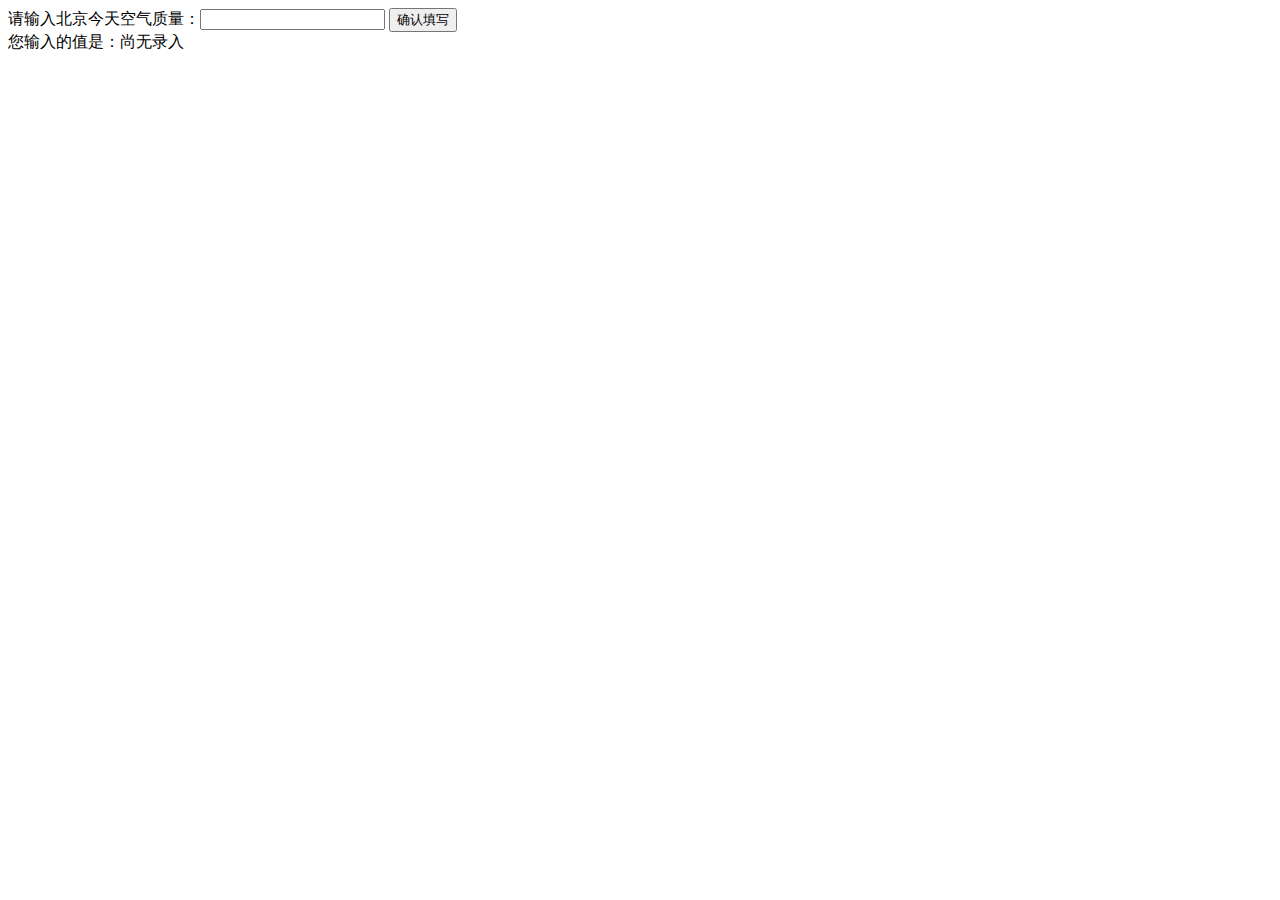
<file: binbinxueyuan/task-1/index.html>
<!DOCTYPE html>
<html>
<head>
    <meta charset="utf-8">
    <title>IFE JavaScript Task 01</title>
</head>
<body>

<label>请输入北京今天空气质量：<input id="aqi-input" type="text"></label>
<button id="button">确认填写</button>

<div>您输入的值是：<span id="aqi-display">尚无录入</span></div>

<script type="text/javascript">

    (function() {
        /*
         在注释下方写下代码
         给按钮button绑定一个点击事件
         在事件处理函数中
         获取aqi-input输入的值，并显示在aqi-display中
         */
        var btn1 = document.getElementById("button");
        var inp1 = document.getElementById("aqi-input");
        var spa1 = document.getElementById("aqi-display");

        btn1.onclick=function () {
            spa1.innerHTML = inp1.value;/*将input的value值赋给span的innerHTML*/
        }

    })();

</script>
</body>
</html>
</file>
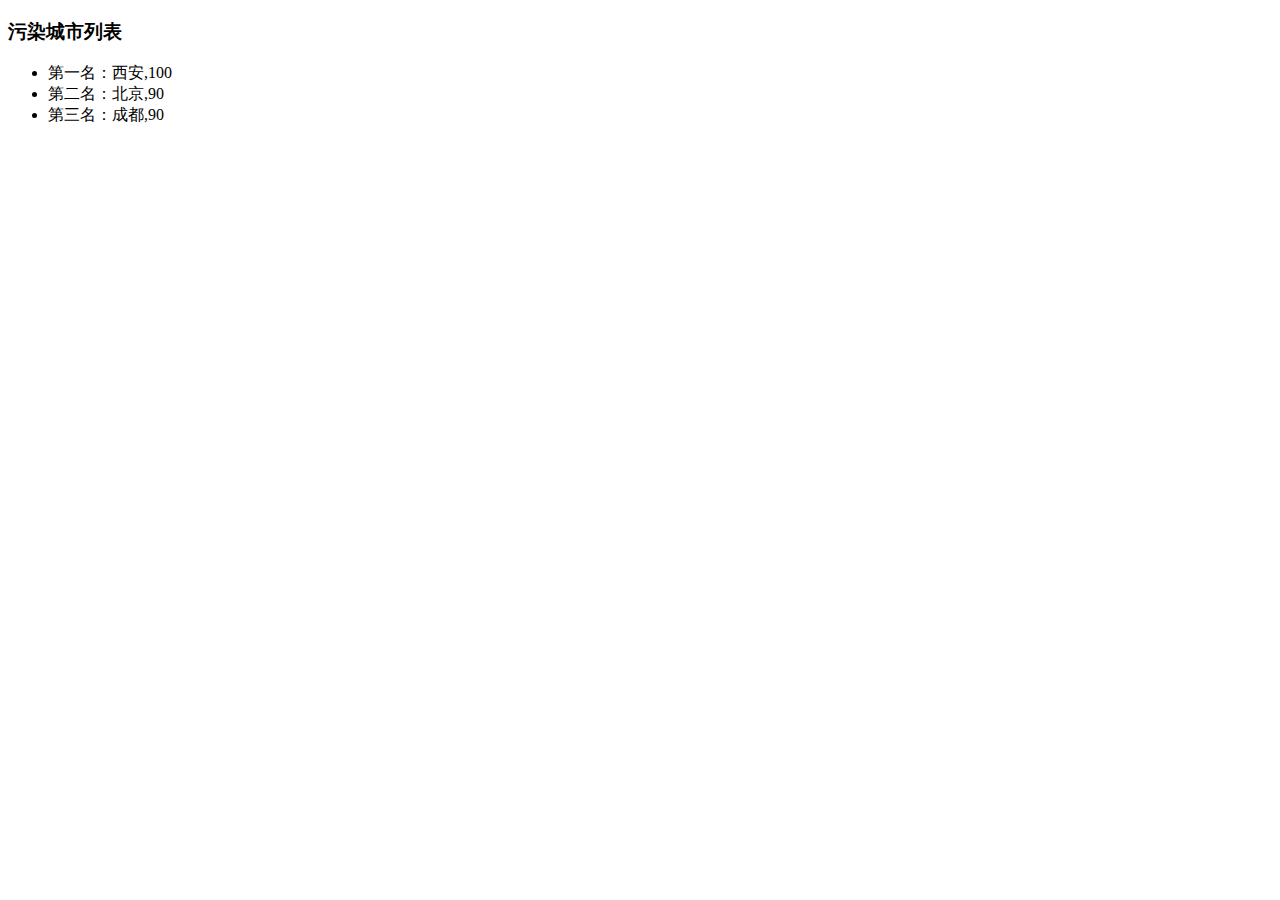
<file: binbinxueyuan/task-2/index.html>
<!DOCTYPE html>
<html>
<head>
    <meta charset="utf-8">
    <title>IFE JavaScript Task 02</title>
</head>
<body>

<h3>污染城市列表</h3>
<ul id="aqi-list">
    <!--
        <li>第一名：福州（样例），10</li>
          <li>第二名：福州（样例），10</li> -->
</ul>

<script type="text/javascript">

    var aqiData = [
        ["北京", 90],
        ["上海", 50],
        ["福州", 10],
        ["广州", 50],
        ["成都", 90],
        ["西安", 100]
    ];


    (function () {

        /*
         在注释下方编写代码
         遍历读取aqiData中各个城市的数据
         将空气质量指数大于60的城市显示到aqi-list的列表中
         */
        var ul1 = document.getElementById("aqi-list");
        var rank = new Array("第一名：","第二名：","第三名：","第四名：","第五名：","第六名：");
        /*按空气质量排序*/
        aqiData.sort(function (x, y) {
            return(y[1]-x[1]);
        })


        for(var i=0;i<aqiData.length;i++){
                if(aqiData[i][1]>60){
                    var node=document.createElement("li");/*新建li元素*/
                    var textnode=document.createTextNode(rank[i] + aqiData[i][0] + "," + aqiData[i][1]);/*新建文本节点*/
                    node.appendChild(textnode);/*文本节点作为li子节点*/
                    ul1.appendChild(node);/*li作为ul子节点*/
                }
        }
    })();

</script>
</body>
</html>
</file>
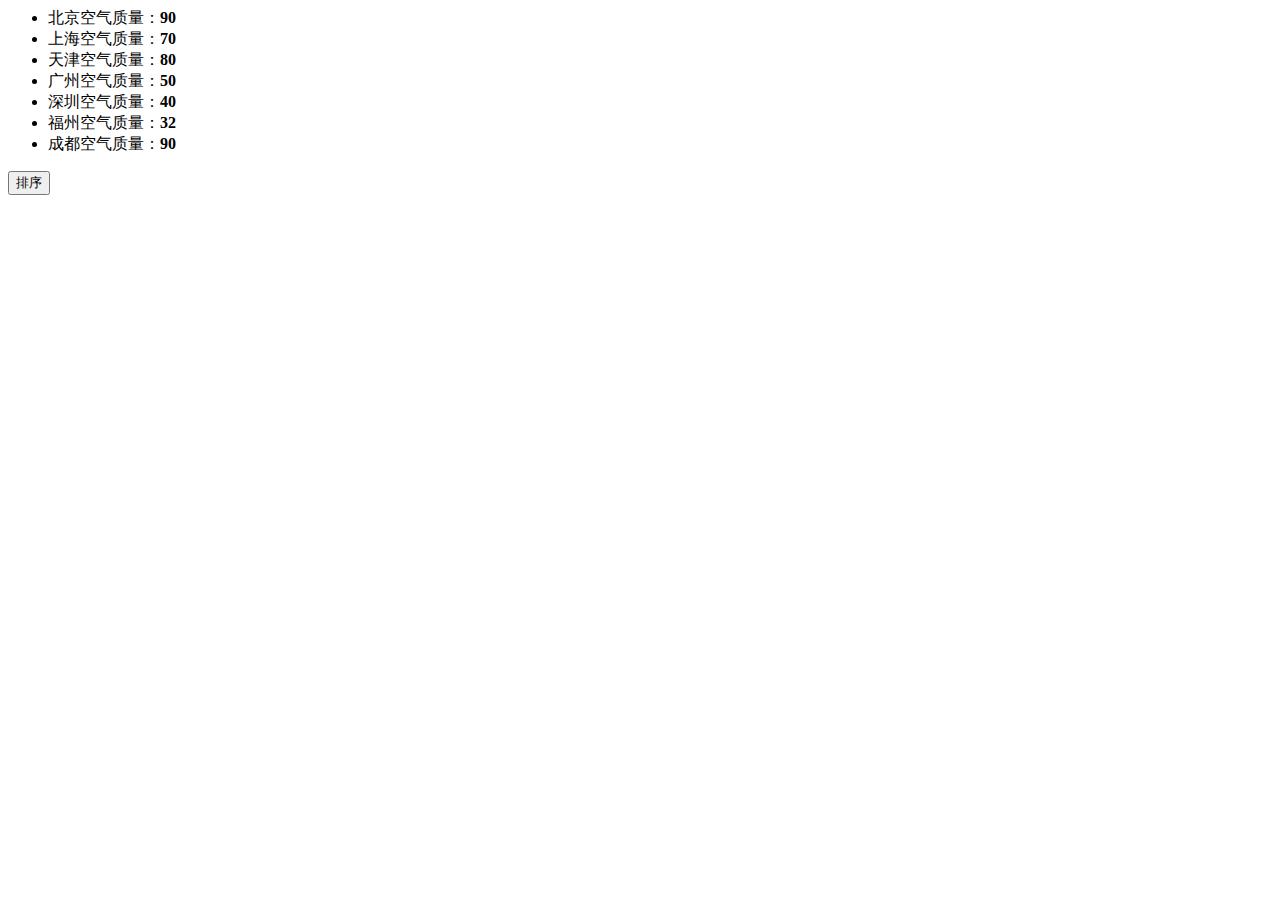
<file: binbinxueyuan/task-3/index.html>
<!DOCTYPE>
<html>
<head>
    <meta charset="utf-8">
    <title>IFE JavaScript Task 03</title>
</head>
<body>

<ul id="source">
    <li>北京空气质量：<b>90</b></li>
    <li>上海空气质量：<b>70</b></li>
    <li>天津空气质量：<b>80</b></li>
    <li>广州空气质量：<b>50</b></li>
    <li>深圳空气质量：<b>40</b></li>
    <li>福州空气质量：<b>32</b></li>
    <li>成都空气质量：<b>90</b></li>
</ul>

<ul id="resort">
    <!--
    <li>第一名：北京空气质量：<b>90</b></li>
    <li>第二名：北京空气质量：<b>90</b></li>
    <li>第三名：北京空气质量：<b>90</b></li>
     -->
</ul>

<button id="sort-btn">排序</button>

<script type="text/javascript">
    /**
     * getData方法
     * 读取id为source的列表，获取其中城市名字及城市对应的空气质量
     * 返回一个数组，格式见函数中示例
     */
    function getData() {
        var ulLable = document.getElementById("source");
        var lis = ulLable.getElementsByTagName("li");
        var bs = ulLable.getElementsByTagName("b");

        var data = new Array();         //先声明一维
        for(var i=0;i<lis.length;i++){
            data[i]=new Array();    //在声明二维
            for(var j=0;j<2;j++){      //二维长度为2
                data[i][j]=0;
            }
        }
        for(var i=0;i<lis.length;i++){
            for(var j=0;j<2;j++){
                if(j==0){
                    data[i][j]=lis[i].innerHTML.substr(0,2);//获取城市
                }
                else{
                    data[i][j]=bs[i].innerHTML;//获取空气质量
                }
            }
        }
        /*
         data = [
         ["北京", 90],
         ["北京", 90]
         ……
         ]
         */
        return data;
    }

    /**
     * sortAqiData
     * 按空气质量对data进行从小到大的排序
     * 返回一个排序后的数组
     */
    function sortAqiData(data) {
        data.sort(function (x, y) {
            return y[1]-x[1];
        });
        return data;
    }

    /**
     * render
     * 将排好序的城市及空气质量指数，输出显示到id位resort的列表中
     * 格式见ul中的注释的部分
     */
    function render(data) {
        var ul1 = document.getElementById("resort");
        var rank = new Array("第一名：","第二名：","第三名：","第四名：","第五名：","第六名：","第七名：");
        for(var i=0;i<data.length;i++){
            var ali = document.createElement("li");//新建li标签
            var bLab = document.createElement("b");//新建b标签
            var bTxtnode = document.createTextNode(data[i][1] );//b标签下的内容
            var liTxtnode = document.createTextNode(rank[i] + data[i][0] + "空气质量：" );//li标签的内容
            bLab.appendChild(bTxtnode);
            ali.appendChild(liTxtnode);
            ali.appendChild(bLab);
            ul1.appendChild(ali);
        }
    }

    function btnHandle() {
        var aqiData = getData();
        aqiData = sortAqiData(aqiData);
        render(aqiData);
    }

    function init() {
        // 在这下面给sort-btn绑定一个点击事件，点击时触发btnHandle函数
            document.getElementById("sort-btn").onclick =function () {
                btnHandle();
                var btn1 = document.getElementById("sort-btn");
                btn1.style.display="none";//执行后让按钮消失
            };

    }

    init();

</script>
</body>
</html>
</file>
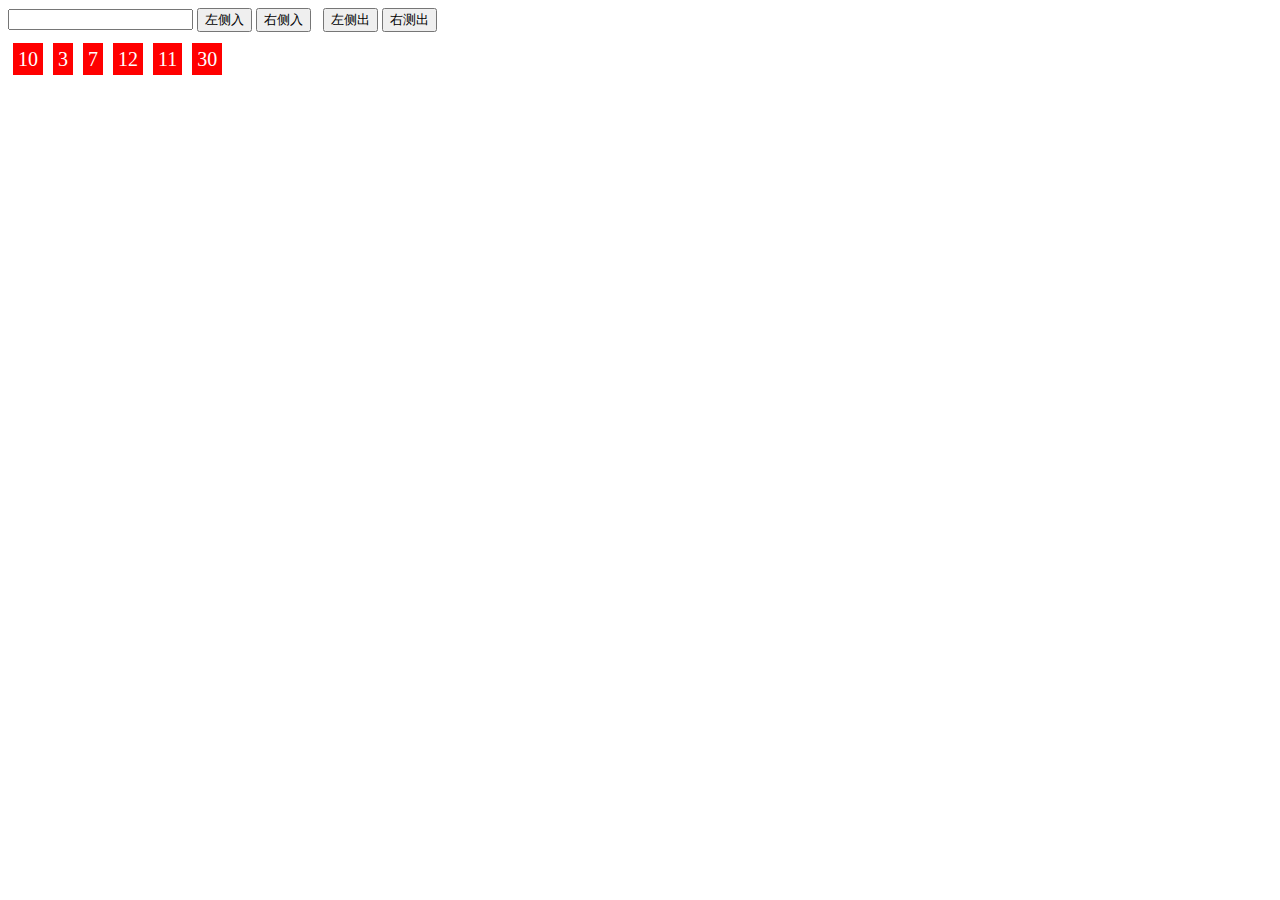
<file: binbinxueyuan/task-4/index.html>
<!DOCTYPE html>
<html lang="en">
<head>
    <meta charset="UTF-8">
    <title>IFE JavaScript Task 04</title>
    <style>
        span{
            background-color: #ff0000;
            font-size:20px;
            padding: 5px;
            margin:0 5px;
            color:#ffffff;
        }
    </style>
</head>
<body>
<input type="text" name="insert" />
<button id="left-ins">左侧入</button>
<button id="right-ins">右侧入</button>&nbsp;&nbsp;
<button id="left-out">左侧出</button>
<button id="right-out">右测出</button>
<p><span>10</span><span>3</span><span>7</span><span>12</span><span>11</span><span>30</span></p>

<script>
        //获取button和p元素
        var leftIns = document.getElementById("left-ins"),
            rightIns = document.getElementById("right-ins"),
            leftOut = document.getElementById("left-out"),
            rightOut = document.getElementById("right-out"),
            pCon = document.getElementsByTagName("p")[0];
            spans = document.getElementsByTagName("span");



    //将input框里的内容添加到新的span
    function assign() {
        var inputCon = document.getElementsByTagName("input")[0].value;
        newSpan=document.createElement("span");
        textnode=document.createTextNode(inputCon);
        newSpan.appendChild(textnode);
        if(inputCon==""){
            return false;
        }else{
            return true;
        }
    }


    //构造insertAfter元素
    function insertAfter(newElement, targetElement){
        var parent = targetElement.parentNode;
        if (parent.lastChild == targetElement) {// 如果最后的节点是目标元素，则直接添加。因为默认是最后
            parent.appendChild(newElement);
        }
        else {
            parent.insertBefore(newElement, targetElement.nextSibling);//如果不是，则插入在目标元素的下一个兄弟节点的前面，也就是目标元素的后面
        }
    }

        //循环遍历队列中的每个元素,被点击后删除
        function del() {
            for(var i=0;i<spans.length;i++){
                spans[i].onclick = function () {
                    this.parentNode.removeChild(this);
                }
            }
        }

    function init() {

        //左侧入 将span插入p元素起始位置
        leftIns.onclick=function () {
            if(assign()){
                pCon.insertBefore(newSpan,pCon.childNodes[0]);
                del();
            }

        }
        //右侧入 将span插到p元素最后
        rightIns.onclick=function () {
            if(assign()){
                insertAfter(newSpan,pCon.lastChild);
                del();
            }
        }
        //从左侧删除元素
        leftOut.onclick=function () {
            if(pCon.childNodes[0]){
                alert(pCon.childNodes[0].innerHTML);
                pCon.removeChild(pCon.childNodes[0]);
            }

        }
        //从右侧开始删除元素
        rightOut.onclick=function () {
            if(pCon.lastChild){
                alert(pCon.lastChild.innerHTML);
                pCon.removeChild(pCon.lastChild);
            }
        }


    }
    init();
</script>
</body>
</html>
</file>
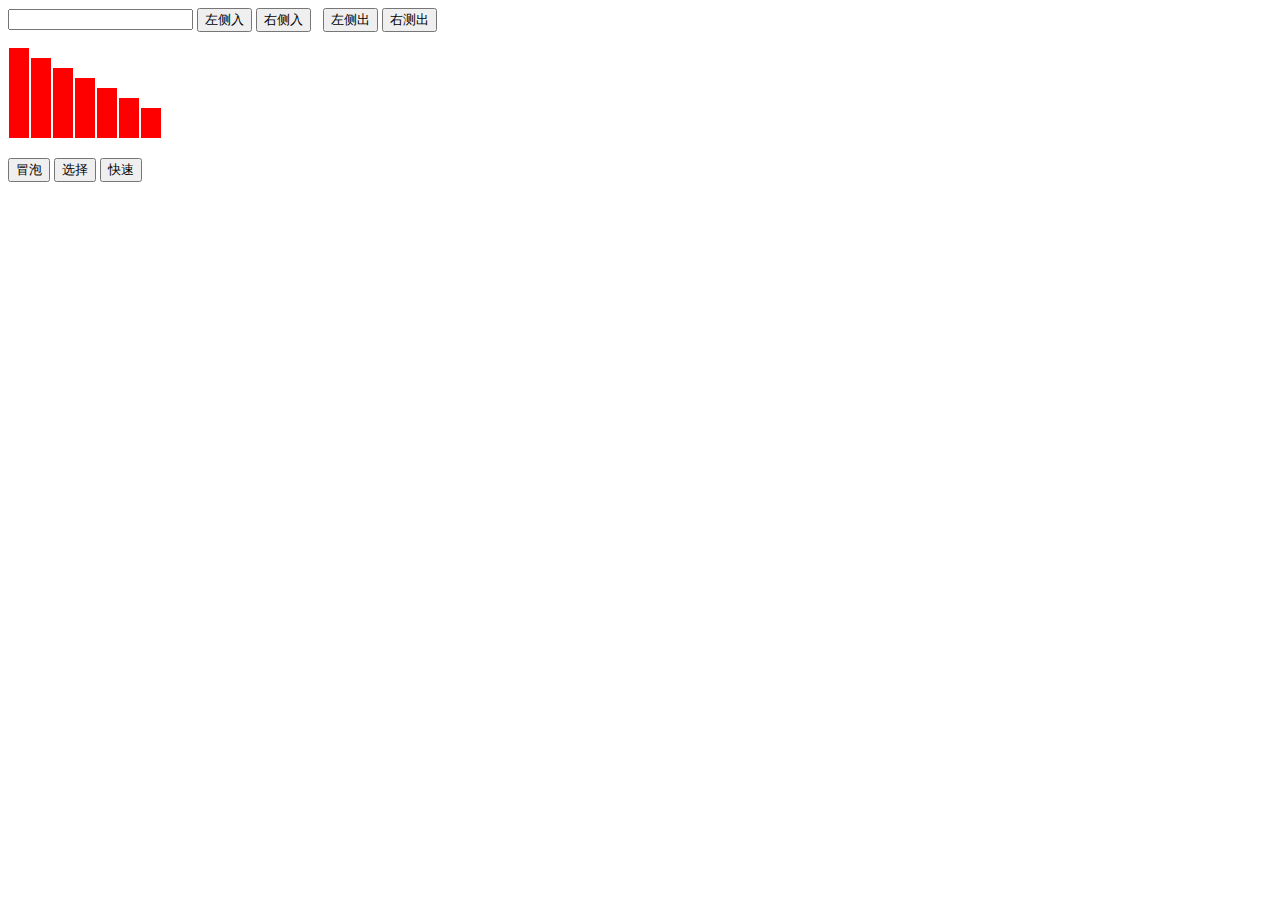
<file: binbinxueyuan/task-5/index.html>
<!DOCTYPE html>
<html lang="en">
<head>
    <meta charset="UTF-8">
    <title>IFE JavaScript Task 05</title>
    <style>
        span{
            display: inline-block;
            width:20px;
            background-color: #ff0000;
            margin:0 1px;
            color:#ffffff;
        }
    </style>
</head>
<body>
<input type="text" name="insert" />
<button id="left-ins">左侧入</button>
<button id="right-ins">右侧入</button>&nbsp;&nbsp;
<button id="left-out">左侧出</button>
<button id="right-out">右测出</button>
<p><span>90</span><span>80</span><span>70</span><span>60</span><span>50</span><span>40</span><span>30</span></p>
<button class="sort" value="bubble">冒泡</button>
<button class="sort" value="select">选择</button>
<button class="sort" value="quick">快速</button>

<script>
    //获取button和p元素
    var leftIns = document.getElementById("left-ins"),
            rightIns = document.getElementById("right-ins"),
            leftOut = document.getElementById("left-out"),
            rightOut = document.getElementById("right-out"),
            pCon = document.getElementsByTagName("p")[0],
            spans = document.getElementsByTagName("span"),
            btn_sort = document.getElementsByClassName("sort");

    //将input框里的内容添加到新的span
    function assign() {
        var inputCon = document.getElementsByTagName("input")[0].value;
        inputNum = parseInt(inputCon);
        newSpan=document.createElement("span");
        textnode=document.createTextNode(inputCon);
        newSpan.appendChild(textnode);
        if(inputCon==""){
            return false;
        }else if(inputNum<10||inputNum>100){
            alert("请输入10-100间的数");
            return false;
        }else{
            return true;
        }
    }

    //循环遍历队列中的每个元素,被点击后删除
    function del() {
        for(var i=0;i<spans.length;i++){
            spans[i].onclick = function () {
                this.parentNode.removeChild(this);
            }
        }
    }

    //构造insertAfter元素
    function insertAfter(newElement, targetElement){
        var parent = targetElement.parentNode;
        if (parent.lastChild == targetElement) {// 如果最后的节点是目标元素，则直接添加。因为默认是最后
            parent.appendChild(newElement);
        }
        else {
            parent.insertBefore(newElement, targetElement.nextSibling);//如果不是，则插入在目标元素的下一个兄弟节点的前面，也就是目标元素的后面
        }
    }

    //将每一趟中的每一次比较都渲染到页面中
    function render(state,count1){
        //渲染计数器,初始值为0
        var count2 = 0;
        var spans = pCon.getElementsByTagName('span');
        var s = state.shift() || [];
        //循环遍历span元素,给每一个span的高度分别设置为第i次比较后每一项的值
        for(var i = 0; i < spans.length; i++){
            spans[i].style.height = s[i]+"px";
        }
        //渲染计数器,每次渲染就加一
        count2++;
        if(count2 == count1){
            clearInterval(timer);
        }
    }

    //排序
    //冒泡排序(升序),将第i趟的第arr.length - i - 1次的比较结果都存放到state数组中
    function bub_sort(arr){
        //state数组,存放每一次比较的结果
        var state = [];
        //冒泡计数器,存放比较的总次数
        var count1 = 0;
        for(var i = 0; i < arr.length -1 ; i++){
            for(var j = 0; j < arr.length - i - 1; j++){
                if(arr[j] > arr[j+1]){
                    var temp = arr[j];
                    arr[j] = arr[j+1];
                    arr[j+1] = temp;
                    count1++;
                    state.push(arr.slice(0));
                }
            }
        }
        return [state,count1];
    }
    //选择排序
    function sele_sort(arr) {
        var state = [];
        var count1=0;
        for(var i=0;i<arr.length-1;i++){
            var temp=0;
            var index=i;
            for(var j=i+1;j<spans.length;j++){
                if(arr[j]<arr[index]){
                    index = j;
                }
            }
            temp = arr[i];
            arr[i]=arr[index];
            arr[index]=temp;
            count1++;
            state.push(arr.slice(0));
        }
        return [state,count1];
    }
    //快速排序
    function qui_sort(arr) {
        var l=0;

        var r=spans.length-1;
        var state = [];
        var count1=0;
        //快速排序主要函数
        function temp(data,l,r) {
            if (l < r)
            {
                var i = l, j = r, x = data[l];
                while (i < j) {
                    while (i < j && data[j] >= x) // 从右向左找第一个小于x的数
                        j--;
                    if (i < j)
                        data[i++] = data[j];

                    while (i < j && data[i] < x) // 从左向右找第一个大于等于x的数
                        i++;
                    if (i < j)
                        data[j--] = data[i];
                }
                data[i] = x;
                count1++;
                state.push(data.slice(0));
                temp(data, l, i - 1); // 递归调用
                temp(data, i + 1, r);
            }
        }
        temp(arr,l,r);
        return [state,count1];
    }


    //主函数
    function init() {
        //var spanInner;
        //左侧入 将span插入p元素起始位置
        leftIns.onclick=function () {
            if(assign()){
                if(spans.length >= 59){
                    alert("元素数量最多为60个");
                }else{
                    pCon.insertBefore(newSpan,pCon.childNodes[0]);
                    del();
                    newSpan.style.height=inputNum+"px";
                    newSpan.innerHTML="";
                }

            }

        }
        //右侧入 将span插到p元素最后
        rightIns.onclick=function () {
            if(assign()){
                if(spans.length >= 59){
                    alert("元素数量最多为60个");
                }else{
                    insertAfter(newSpan,pCon.lastChild);
                    del();
                    newSpan.style.height=inputNum+"px";
                    newSpan.innerHTML="";
                }
            }
        }
        //从左侧删除元素
        leftOut.onclick=function () {
            if(pCon.childNodes[0]){
                //alert(pCon.childNodes[0].innerHTML);
                pCon.removeChild(pCon.childNodes[0]);
            }
        }
        //从右侧开始删除元素
        rightOut.onclick=function () {
            if(pCon.lastChild){
                //alert(pCon.lastChild.innerHTML);
                pCon.removeChild(pCon.lastChild);
            }
        }
        //循环遍历队列中的每个元素,被点击后删除
        for(var i=0;i<spans.length;i++){
            assign();
            spans[i].style.height=parseInt(spans[i].innerHTML)+"px";
            spans[i].innerHTML="";
            spans[i].onclick = function () {
                this.parentNode.removeChild(this);
            }
        }

        //触发排序按钮，判断value是bubble/select/quick,执行对应的函数
        for(var t=0;t<btn_sort.length;t++){
            btn_sort[t].onclick=function () {
                var spans = pCon.getElementsByTagName('span');
                var arr = [];
                for (var i = 0; i < spans.length; i++) {
                    arr.push(parseInt(spans[i].style.height));
                }
                if(this.value=="bubble"){
                    var p = bub_sort(arr);
                }else if(this.value=="select"){
                    var p = sele_sort(arr);
                }else{
                    var p = qui_sort(arr);
                }
                timer = setInterval(function () {
                    render(p[0], p[1]);
                }, 500);
            }
        }
    }
    init();
</script>
</body>
</html>
</file>
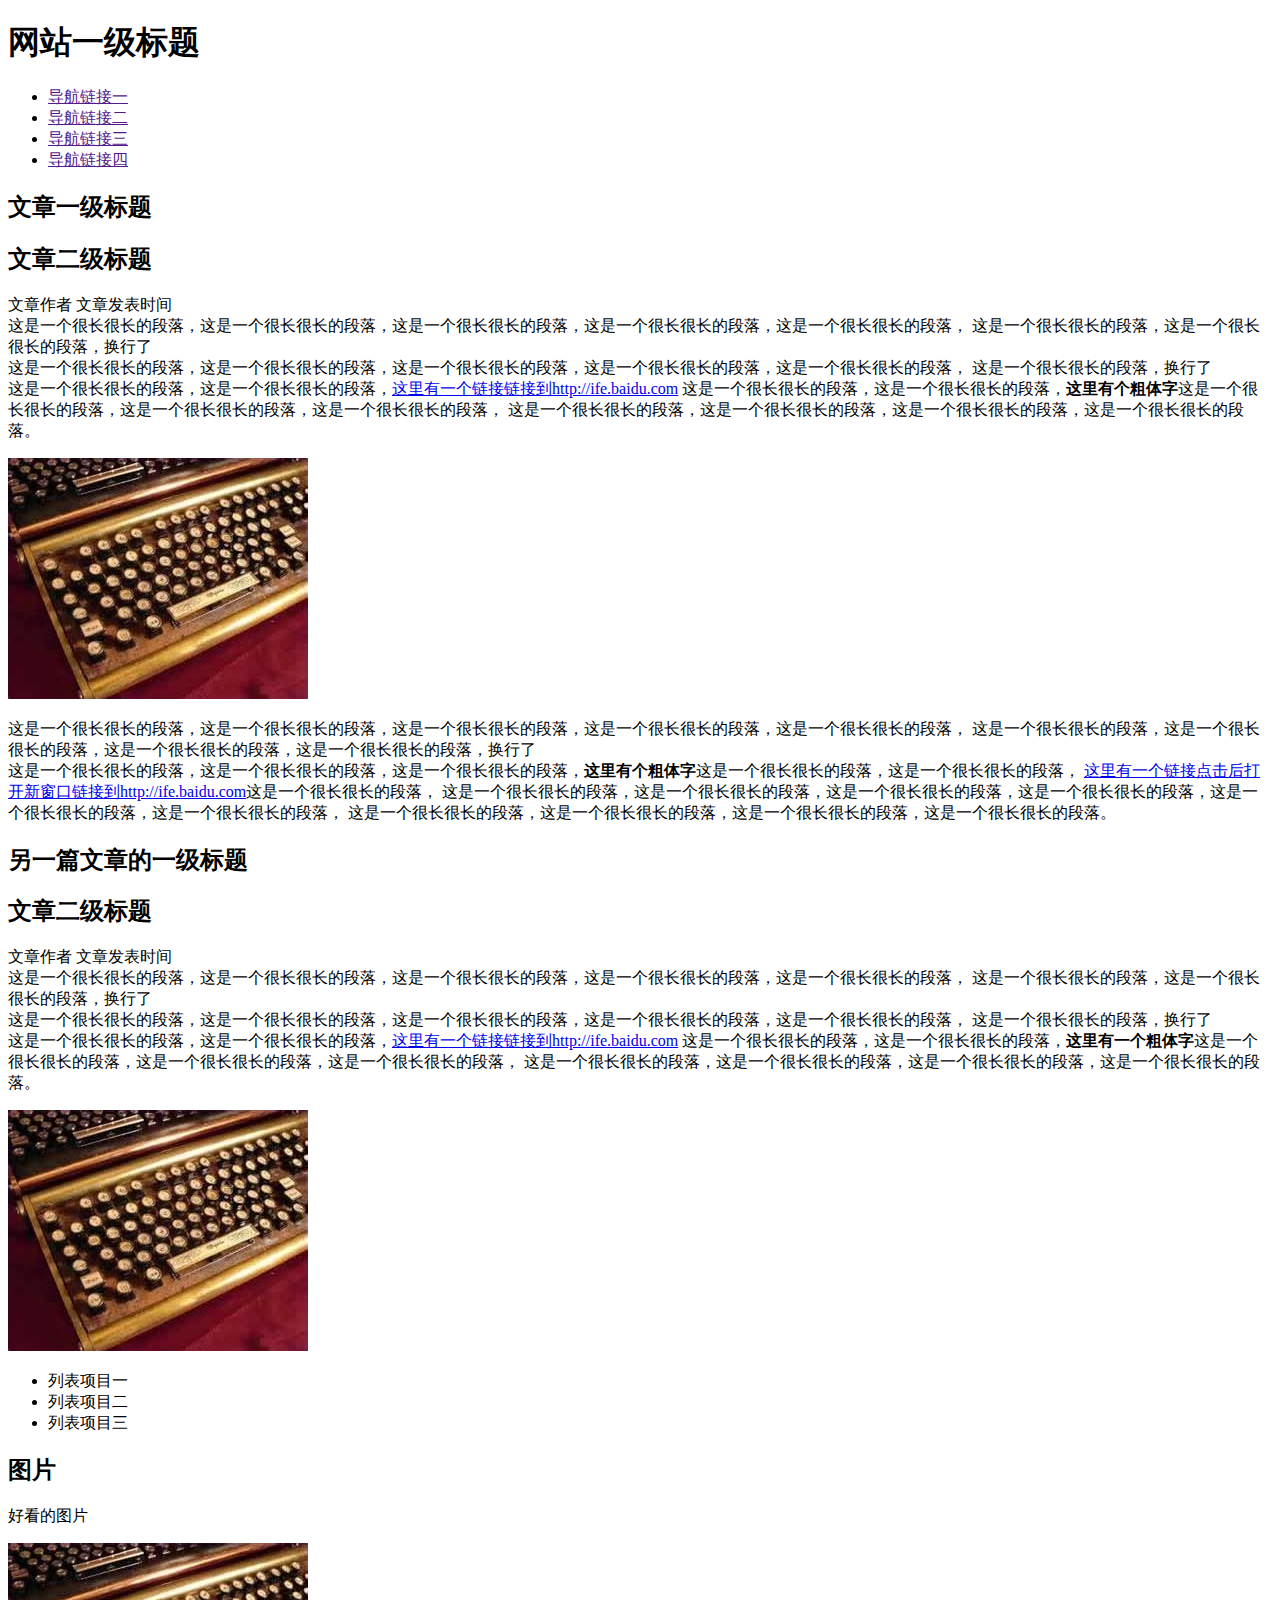
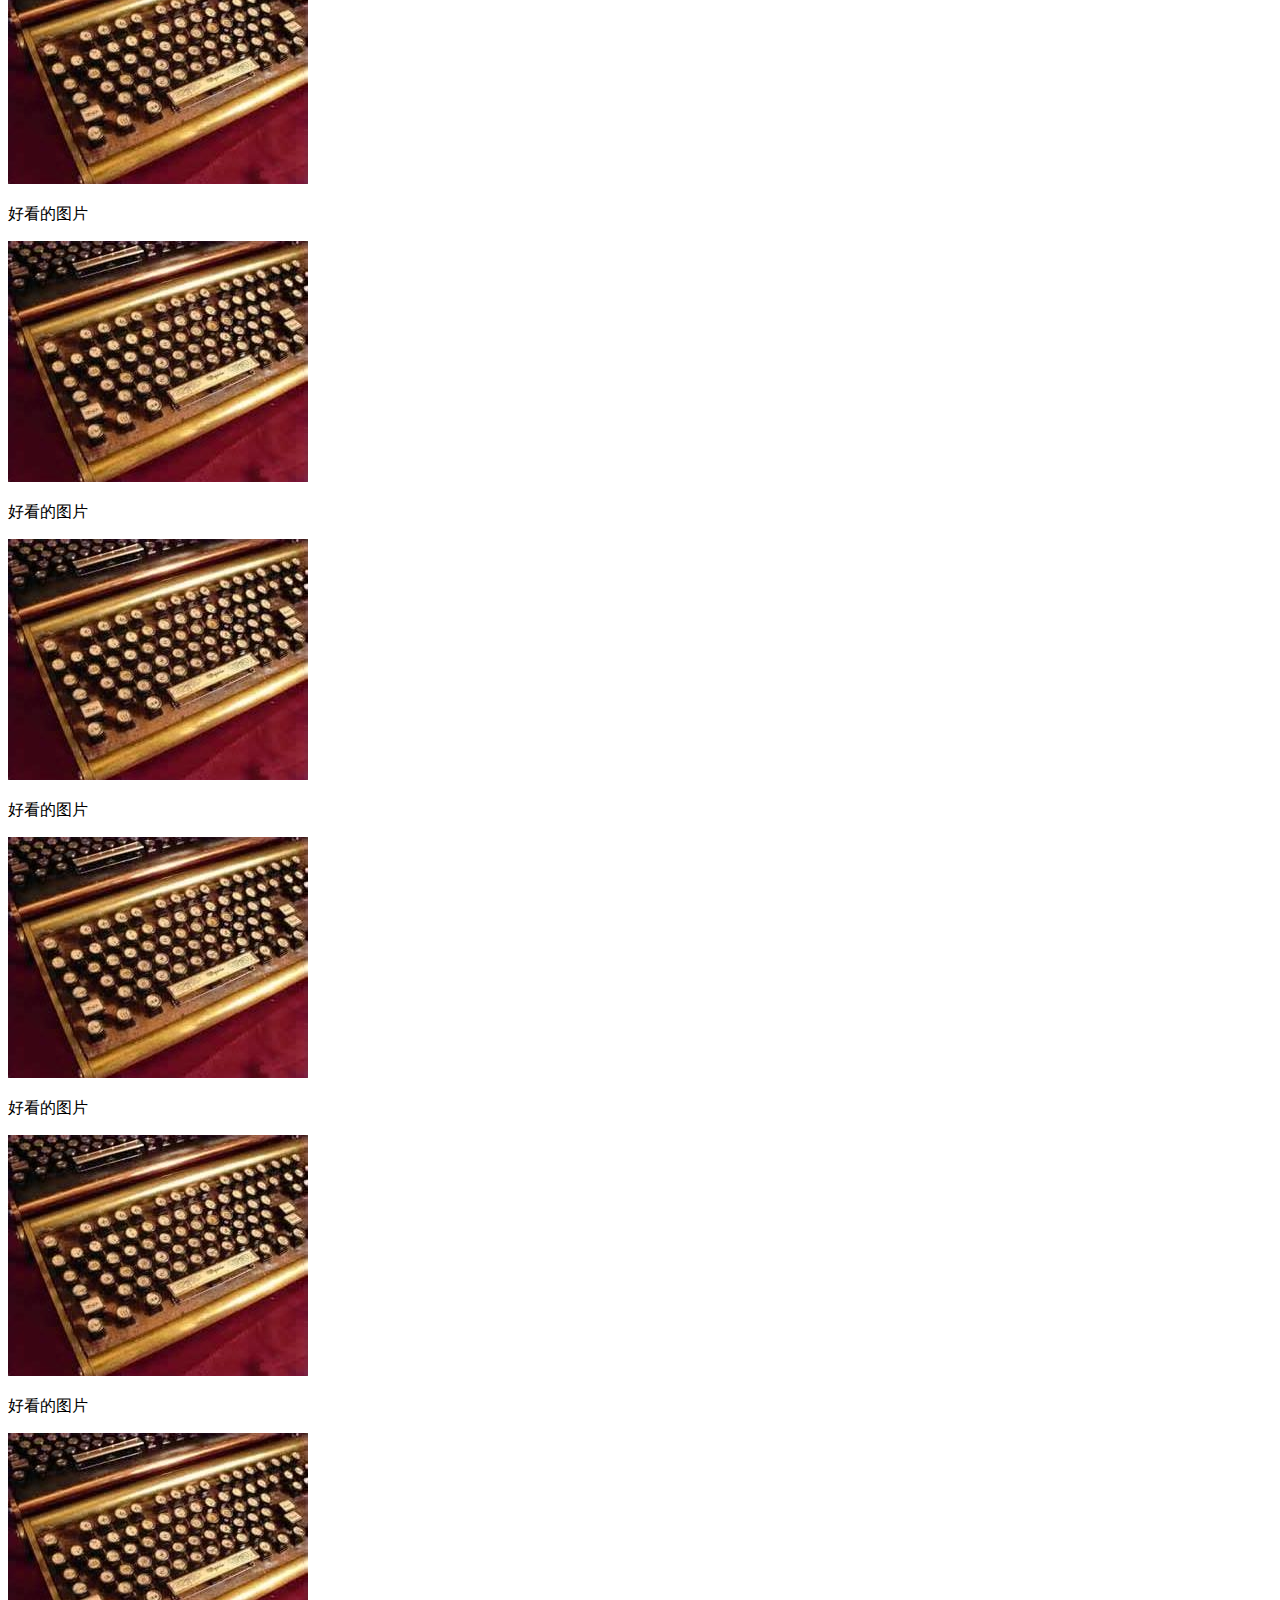
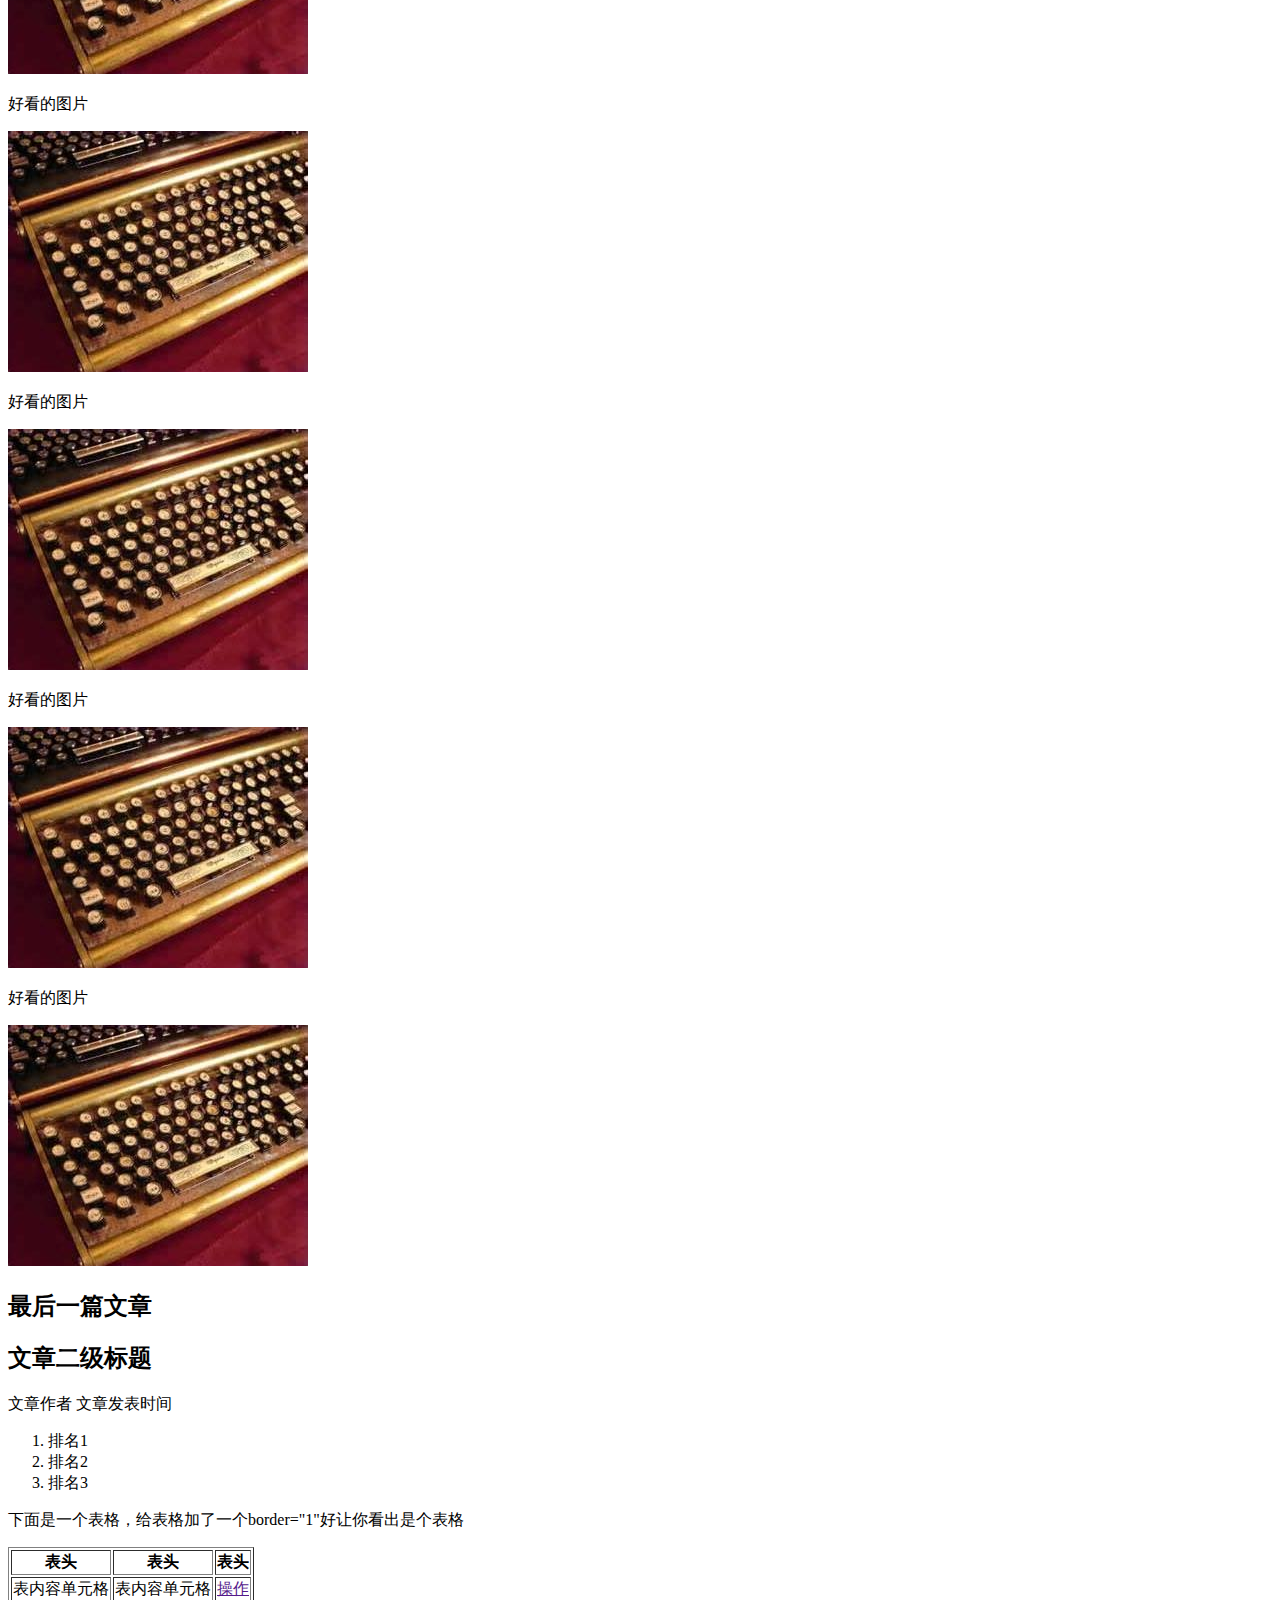
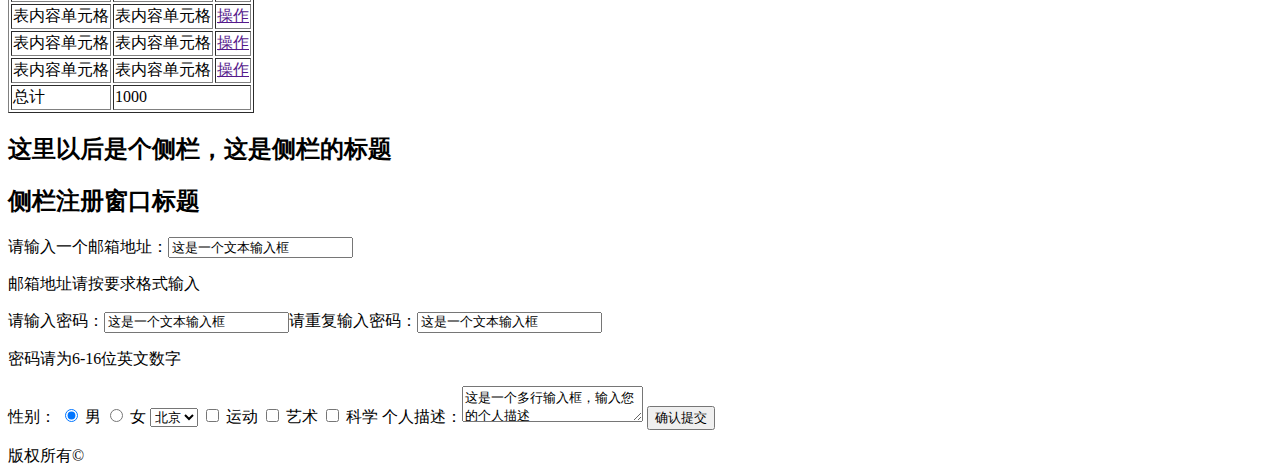
<file: xiaoweixueyuan/task-1/index.html>
<!DOCTYPE html>
<html lang="en">
<head>
    <meta charset="UTF-8">
    <title>xiaowei-task1</title>
</head>
<body>
    <h1>网站一级标题</h1>
    <ul>
        <li><a href="">导航链接一</a></li>
        <li><a href="">导航链接二</a></li>
        <li><a href="">导航链接三</a></li>
        <li><a href="">导航链接四</a></li>
    </ul>
    <div>
        <h2>文章一级标题</h2>
        <h2>文章二级标题</h2>
        <p>
            文章作者 文章发表时间<br>
            这是一个很长很长的段落，这是一个很长很长的段落，这是一个很长很长的段落，这是一个很长很长的段落，这是一个很长很长的段落，
            这是一个很长很长的段落，这是一个很长很长的段落，换行了<br>
            这是一个很长很长的段落，这是一个很长很长的段落，这是一个很长很长的段落，这是一个很长很长的段落，这是一个很长很长的段落，
            这是一个很长很长的段落，换行了<br>
            这是一个很长很长的段落，这是一个很长很长的段落，<a href="http://ife.baidu.com">这里有一个链接链接到http://ife.baidu.com</a>
            这是一个很长很长的段落，这是一个很长很长的段落，<strong>这里有个粗体字</strong>这是一个很长很长的段落，这是一个很长很长的段落，这是一个很长很长的段落，
            这是一个很长很长的段落，这是一个很长很长的段落，这是一个很长很长的段落，这是一个很长很长的段落。
        </p>
            <div><img src="demo.jpg" alt="好看的图片"></div>
        <p>
            这是一个很长很长的段落，这是一个很长很长的段落，这是一个很长很长的段落，这是一个很长很长的段落，这是一个很长很长的段落，
            这是一个很长很长的段落，这是一个很长很长的段落，这是一个很长很长的段落，这是一个很长很长的段落，换行了<br>
            这是一个很长很长的段落，这是一个很长很长的段落，这是一个很长很长的段落，<strong>这里有个粗体字</strong>这是一个很长很长的段落，这是一个很长很长的段落，
            <a href="http://ife.baidu.com" target="_blank">这里有一个链接点击后打开新窗口链接到http://ife.baidu.com</a>这是一个很长很长的段落，
            这是一个很长很长的段落，这是一个很长很长的段落，这是一个很长很长的段落，这是一个很长很长的段落，这是一个很长很长的段落，这是一个很长很长的段落，
            这是一个很长很长的段落，这是一个很长很长的段落，这是一个很长很长的段落，这是一个很长很长的段落。
        </p>
    </div>
    <div>
        <h2>另一篇文章的一级标题</h2>
        <h2>文章二级标题</h2>
        <p>
            文章作者 文章发表时间<br>
            这是一个很长很长的段落，这是一个很长很长的段落，这是一个很长很长的段落，这是一个很长很长的段落，这是一个很长很长的段落，
            这是一个很长很长的段落，这是一个很长很长的段落，换行了<br>
            这是一个很长很长的段落，这是一个很长很长的段落，这是一个很长很长的段落，这是一个很长很长的段落，这是一个很长很长的段落，
            这是一个很长很长的段落，换行了<br>
            这是一个很长很长的段落，这是一个很长很长的段落，<a href="http://ife.baidu.com">这里有一个链接链接到http://ife.baidu.com</a>
            这是一个很长很长的段落，这是一个很长很长的段落，<strong>这里有一个粗体字</strong>这是一个很长很长的段落，这是一个很长很长的段落，这是一个很长很长的段落，
            这是一个很长很长的段落，这是一个很长很长的段落，这是一个很长很长的段落，这是一个很长很长的段落。
        </p>
        <div><img src="demo.jpg" alt="好看的图片"></div>
        <ul>
            <li>列表项目一</li>
            <li>列表项目二</li>
            <li>列表项目三</li>
        </ul>
        <h2>图片</h2>
        <div>
            <p>好看的图片</p>
            <img src="demo.jpg" alt="好看的图片">
        </div>
        <div>
            <p>好看的图片</p>
            <img src="demo.jpg" alt="好看的图片">
        </div>
        <div>
            <p>好看的图片</p>
            <img src="demo.jpg" alt="好看的图片">
        </div>
        <div>
            <p>好看的图片</p>
            <img src="demo.jpg" alt="好看的图片">
        </div>
        <div>
            <p>好看的图片</p>
            <img src="demo.jpg" alt="好看的图片">
        </div>
        <div>
            <p>好看的图片</p>
            <img src="demo.jpg" alt="好看的图片">
        </div>
        <div>
            <p>好看的图片</p>
            <img src="demo.jpg" alt="好看的图片">
        </div>
        <div>
            <p>好看的图片</p>
            <img src="demo.jpg" alt="好看的图片">
        </div>
        <div>
            <p>好看的图片</p>
            <img src="demo.jpg" alt="好看的图片">
        </div>
        <div>
            <p>好看的图片</p>
            <img src="demo.jpg" alt="好看的图片">
        </div>
    </div>
    <div>
        <h2>最后一篇文章</h2>
        <h2>文章二级标题</h2>
        <p>文章作者 文章发表时间</p>
        <ol>
            <li>排名1</li>
            <li>排名2</li>
            <li>排名3</li>
        </ol>
        <p>下面是一个表格，给表格加了一个border="1"好让你看出是个表格</p>
        <table border="1">
            <tr>
                <th>表头</th>
                <th>表头</th>
                <th>表头</th>
            </tr>
            <tr>
                <td>表内容单元格</td>
                <td>表内容单元格</td>
                <td><a href="">操作</a></td>
            </tr>
            <tr>
                <td>表内容单元格</td>
                <td>表内容单元格</td>
                <td><a href="">操作</a></td>
            </tr>
            <tr>
                <td>表内容单元格</td>
                <td>表内容单元格</td>
                <td><a href="">操作</a></td>
            </tr>
            <tr>
                <td>表内容单元格</td>
                <td>表内容单元格</td>
                <td><a href="">操作</a></td>
            </tr>
            <tr>
                <td>总计</td>
                <td colspan="2" rowspan="1">1000</td>
            </tr>
        </table>
        <h2>这里以后是个侧栏，这是侧栏的标题</h2>
        <h2>侧栏注册窗口标题</h2>
        <p>请输入一个邮箱地址：<input type="text" value="这是一个文本输入框"></p>
        <p>邮箱地址请按要求格式输入</p>
        <p>请输入密码：<input type="text" value="这是一个文本输入框">请重复输入密码：<input type="text" value="这是一个文本输入框"></p>
        <p>密码请为6-16位英文数字</p>
        <p>
            性别：
            <input type="radio" id="man" name="gender" checked="checked">
            <label for="man">男</label>
            <input type="radio" id="woman" name="gender">
            <label for="woman">女</label>
            <select>
                <option value="bejing">北京</option>
                <option value="nanjing">南京</option>
            </select>
            <input type="checkbox" id="sport">
            <label for="sport">运动</label>
            <input type="checkbox" id="art">
            <label for="art">艺术</label>
            <input type="checkbox" id="science">
            <label for="science">科学</label>
            个人描述：<textarea>这是一个多行输入框，输入您的个人描述</textarea>
            <input type="button" value="确认提交" >
        </p>
    </div>
    <footer>版权所有©</footer>
</body>
</html>
</file>
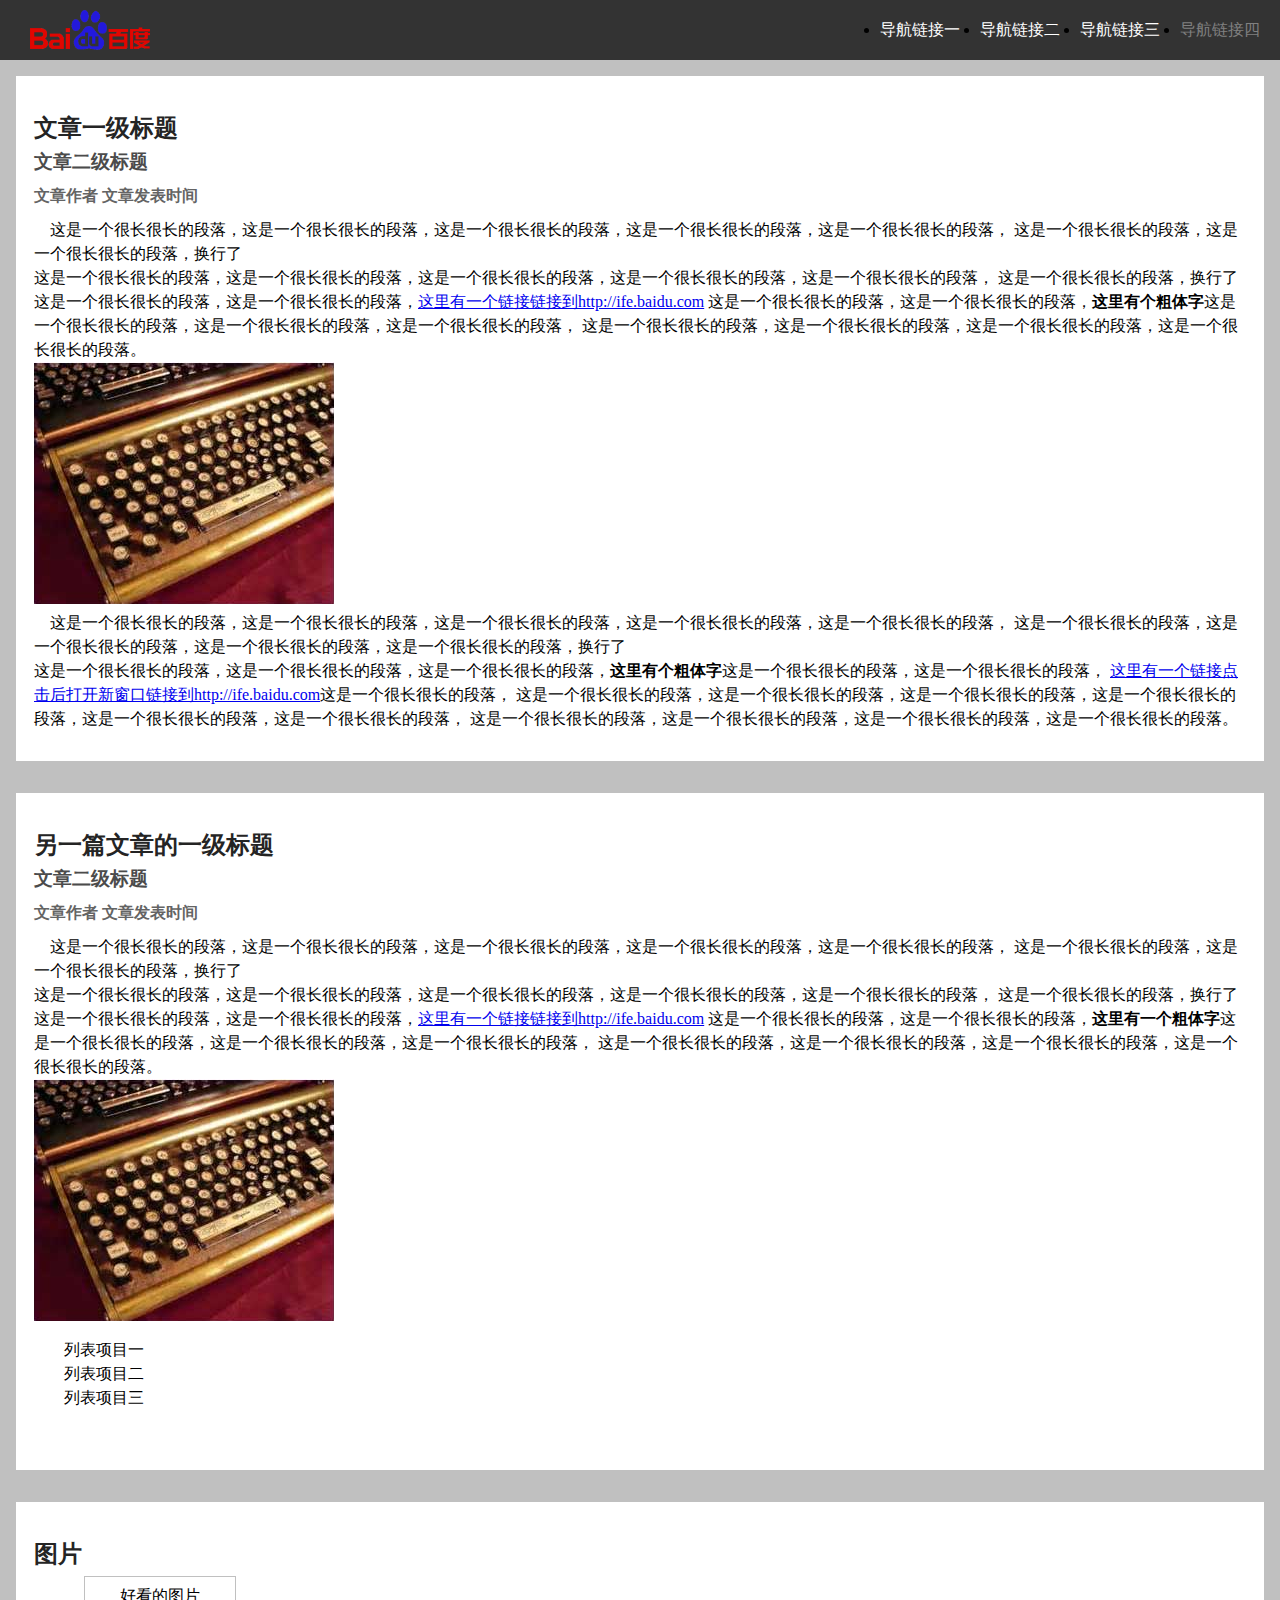
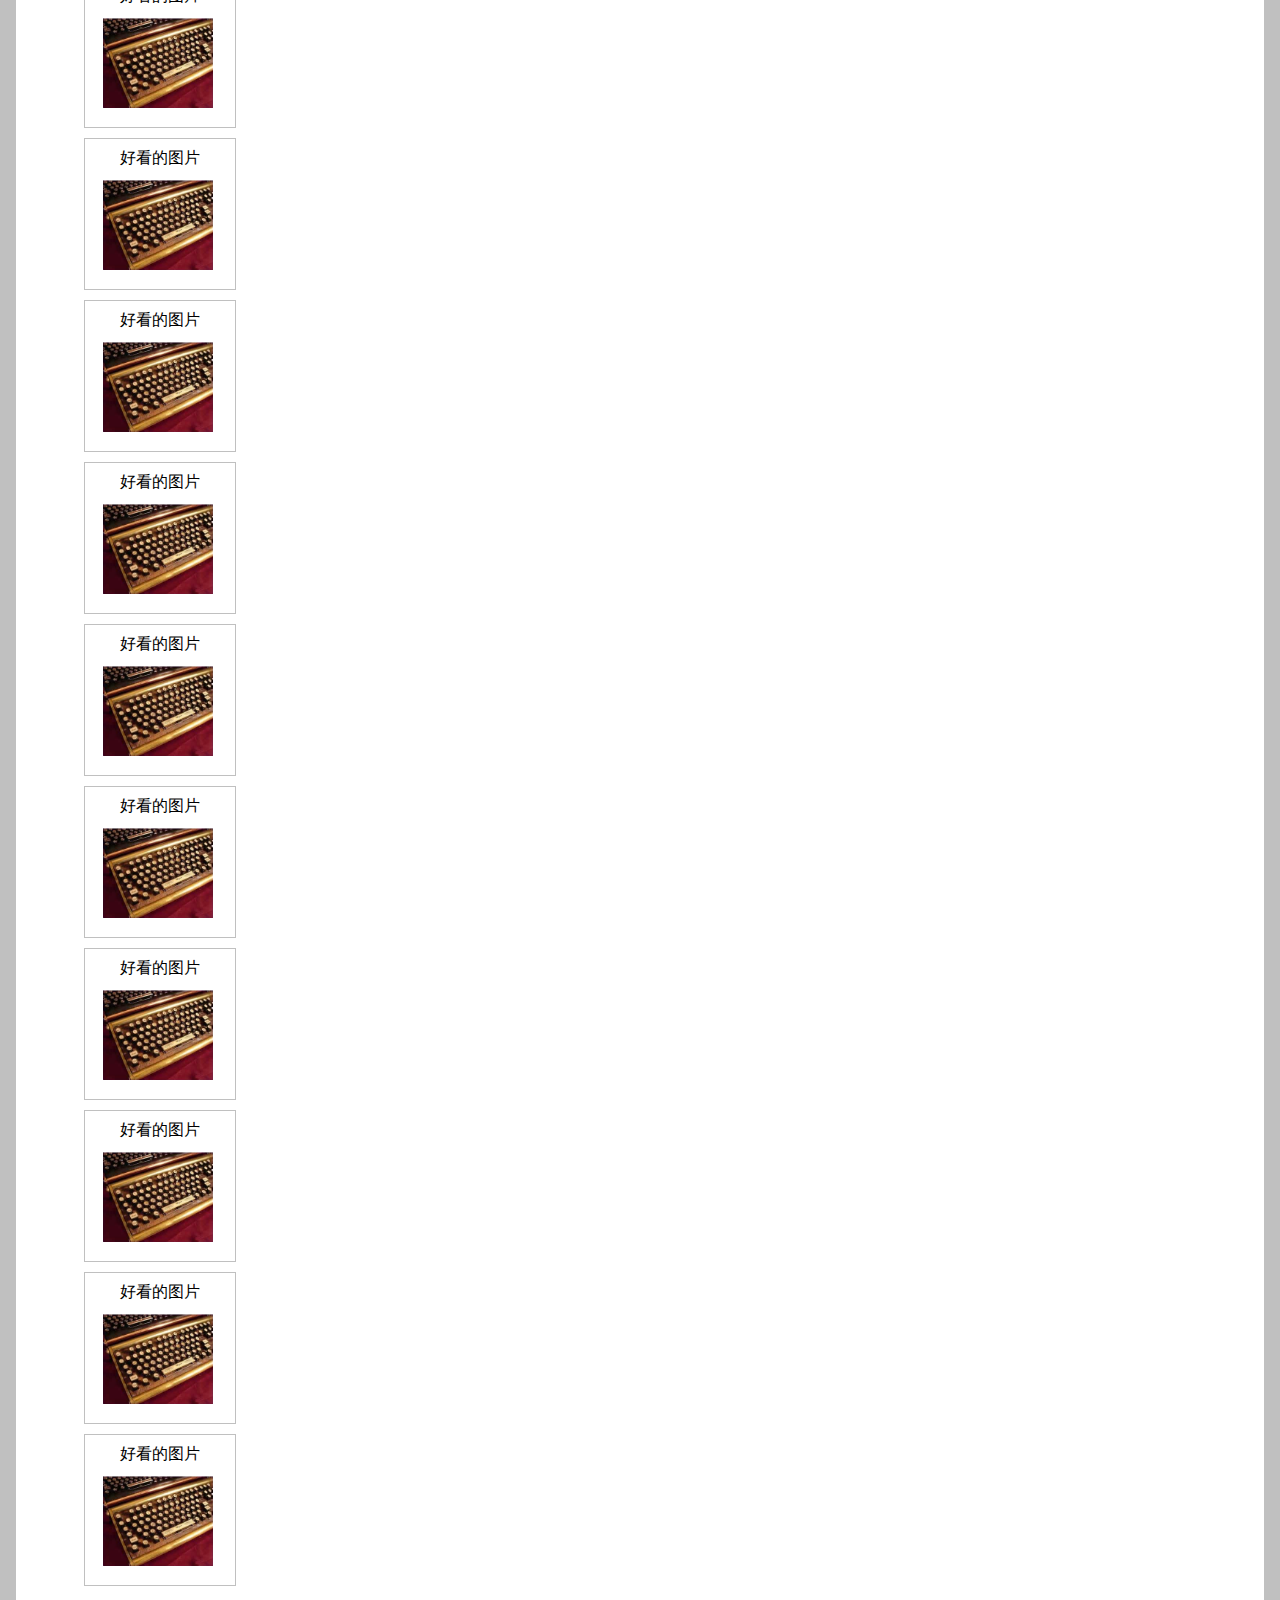
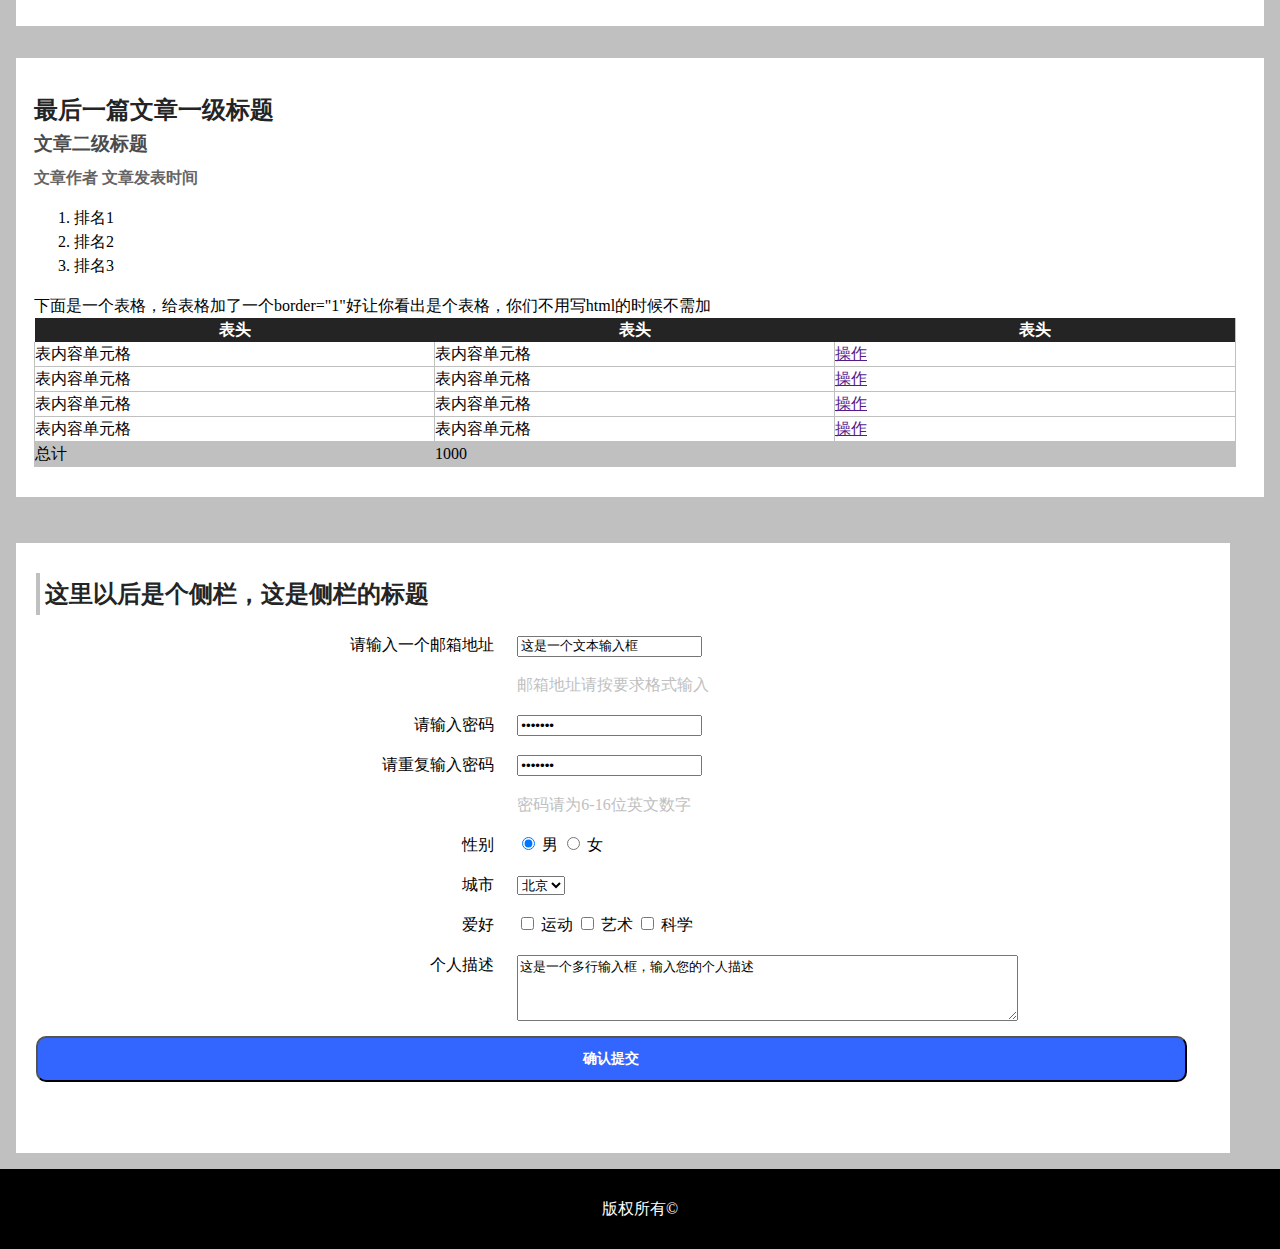
<file: xiaoweixueyuan/task-2/index.html>
<!DOCTYPE html>
<html lang="en">
<head>
    <meta charset="UTF-8">
    <title>xiaowei-task2</title>
    <link rel="stylesheet" href="style/index.css"/>
</head>
<body>
<!--导航栏-->
    <header>
        <div ><a class="header-logo" href="http://www.baidu.com"><img src="img/baidu-logo.png"></a></div>
        <ul class="nav">
            <li ><a class="header-link4" href="#">导航链接四</a></li>
            <li><a href="#">导航链接三</a></li>
            <li><a href="#">导航链接二</a></li>
            <li><a href="#">导航链接一</a></li>
        </ul>
    </header>
<!--第一篇文章-->
    <div class="article">
        <h2>文章一级标题</h2>
        <h3>文章二级标题</h3>
        <h4>文章作者 文章发表时间</h4>
        <p>
            &nbsp;&nbsp;&nbsp;&nbsp;这是一个很长很长的段落，这是一个很长很长的段落，这是一个很长很长的段落，这是一个很长很长的段落，这是一个很长很长的段落，
            这是一个很长很长的段落，这是一个很长很长的段落，换行了<br>
            这是一个很长很长的段落，这是一个很长很长的段落，这是一个很长很长的段落，这是一个很长很长的段落，这是一个很长很长的段落，
            这是一个很长很长的段落，换行了<br>
            这是一个很长很长的段落，这是一个很长很长的段落，<a href="http://ife.baidu.com">这里有一个链接链接到http://ife.baidu.com</a>
            这是一个很长很长的段落，这是一个很长很长的段落，<strong>这里有个粗体字</strong>这是一个很长很长的段落，这是一个很长很长的段落，这是一个很长很长的段落，
            这是一个很长很长的段落，这是一个很长很长的段落，这是一个很长很长的段落，这是一个很长很长的段落。
        </p>
            <div><img src="img/keyboard.png" alt="好看的图片"></div>
        <p>
            &nbsp;&nbsp;&nbsp;&nbsp;这是一个很长很长的段落，这是一个很长很长的段落，这是一个很长很长的段落，这是一个很长很长的段落，这是一个很长很长的段落，
            这是一个很长很长的段落，这是一个很长很长的段落，这是一个很长很长的段落，这是一个很长很长的段落，换行了<br>
            这是一个很长很长的段落，这是一个很长很长的段落，这是一个很长很长的段落，<strong>这里有个粗体字</strong>这是一个很长很长的段落，这是一个很长很长的段落，
            <a href="http://ife.baidu.com" target="_blank">这里有一个链接点击后打开新窗口链接到http://ife.baidu.com</a>这是一个很长很长的段落，
            这是一个很长很长的段落，这是一个很长很长的段落，这是一个很长很长的段落，这是一个很长很长的段落，这是一个很长很长的段落，这是一个很长很长的段落，
            这是一个很长很长的段落，这是一个很长很长的段落，这是一个很长很长的段落，这是一个很长很长的段落。
        </p>
    </div>
<!--第二篇文章-->
    <div class="article">
        <h2>另一篇文章的一级标题</h2>
        <h3>文章二级标题</h3>
        <h4>文章作者 文章发表时间</h4>
        <p>
            &nbsp;&nbsp;&nbsp;&nbsp;这是一个很长很长的段落，这是一个很长很长的段落，这是一个很长很长的段落，这是一个很长很长的段落，这是一个很长很长的段落，
            这是一个很长很长的段落，这是一个很长很长的段落，换行了<br>
            这是一个很长很长的段落，这是一个很长很长的段落，这是一个很长很长的段落，这是一个很长很长的段落，这是一个很长很长的段落，
            这是一个很长很长的段落，换行了<br>
            这是一个很长很长的段落，这是一个很长很长的段落，<a href="http://ife.baidu.com">这里有一个链接链接到http://ife.baidu.com</a>
            这是一个很长很长的段落，这是一个很长很长的段落，<strong>这里有一个粗体字</strong>这是一个很长很长的段落，这是一个很长很长的段落，这是一个很长很长的段落，
            这是一个很长很长的段落，这是一个很长很长的段落，这是一个很长很长的段落，这是一个很长很长的段落。
        </p>
        <div><img src="img/keyboard.png" alt="好看的图片"></div>
        <ul class="article-list">
            <li>列表项目一</li>
            <li>列表项目二</li>
            <li>列表项目三</li>
        </ul>
        </div>
<!--第三篇文章-->
        <div class="article">
        <h2>图片</h2>
        <div class="nice-pic">
            <p>好看的图片</p>
            <img src="img/keyboard.png" alt="好看的图片">
        </div>
        <div class="nice-pic">
            <p>好看的图片</p>
            <img src="img/keyboard.png" alt="好看的图片">
        </div>
        <div class="nice-pic">
            <p>好看的图片</p>
            <img src="img/keyboard.png" alt="好看的图片">
        </div>
        <div class="nice-pic">
            <p>好看的图片</p>
            <img src="img/keyboard.png" alt="好看的图片">
        </div>
        <div class="nice-pic">
            <p>好看的图片</p>
            <img src="img/keyboard.png" alt="好看的图片">
        </div>
        <div class="nice-pic">
            <p>好看的图片</p>
            <img src="img/keyboard.png" alt="好看的图片">
        </div>
        <div class="nice-pic">
            <p>好看的图片</p>
            <img src="img/keyboard.png" alt="好看的图片">
        </div>
        <div class="nice-pic">
            <p>好看的图片</p>
            <img src="img/keyboard.png" alt="好看的图片">
        </div>
        <div class="nice-pic">
            <p>好看的图片</p>
            <img src="img/keyboard.png" alt="好看的图片">
        </div>
        <div class="nice-pic">
            <p>好看的图片</p>
            <img src="img/keyboard.png" alt="好看的图片">
        </div>
    </div>
<!--最后一篇文章-->
        <div class="article">
        <h2>最后一篇文章一级标题</h2>
        <h3>文章二级标题</h3>
        <h4>文章作者 文章发表时间</h4>
        <ol>
            <li>排名1</li>
            <li>排名2</li>
            <li>排名3</li>
        </ol>
        <p>下面是一个表格，给表格加了一个border="1"好让你看出是个表格，你们不用写html的时候不需加</p>
        <table class="article-table">
            <tr>
                <th>表头</th>
                <th>表头</th>
                <th  class="opera">表头</th>
            </tr>
            <tr>
                <td>表内容单元格</td>
                <td>表内容单元格</td>
                <td class="opera"><a href="">操作</a></td>
            </tr>
            <tr>
                <td>表内容单元格</td>
                <td>表内容单元格</td>
                <td class="opera"><a href="">操作</a></td>
            </tr>
            <tr>
                <td>表内容单元格</td>
                <td>表内容单元格</td>
                <td class="opera"><a href="">操作</a></td>
            </tr>
            <tr>
                <td>表内容单元格</td>
                <td>表内容单元格</td>
                <td class="opera"><a href="">操作</a></td>
            </tr>
            <tr class="total">
                <td>总计</td>
                <td  class="opera" colspan="2" rowspan="1">1000</td>
            </tr>
        </table>
        </div>

        <div class="sidebar">
            <h2>这里以后是个侧栏，这是侧栏的标题</h2>
            <div class="left-div">
                <p>请输入一个邮箱地址</p>
                <p>&nbsp;</p>
                <p>请输入密码</p>
                <p>请重复输入密码</p>
                <p>&nbsp;</p>
                <p>性别</p>
                <p>城市</p>
                <p>爱好</p>
                <p>个人描述</p>
            </div>
            <div class="right-div">
                <p><input type="text" value="这是一个文本输入框"></p>
                <p class="remind">邮箱地址请按要求格式输入</p>
                <p><input type="password" value="*******" ></p>
                <p><input type="password" value="*******"></p>
                <p class="remind">密码请为6-16位英文数字</p>
                <p>
                    <input type="radio" id="man" name="gender" checked="checked">
                    <label for="man">男</label>
                    <input type="radio" id="woman" name="gender">
                    <label for="woman">女</label>
                </p>
                <p>
                    <select>
                        <option value="bejing">北京</option>
                        <option value="nanjing">南京</option>
                    </select>
                </p>
                <p>
                    <input type="checkbox" id="sport">
                    <label for="sport">运动</label>
                    <input type="checkbox" id="art">
                    <label for="art">艺术</label>
                    <input type="checkbox" id="science">
                    <label for="science">科学</label>
                </p>
                <p>
                    <textarea id="content" rows="4" cols="60">这是一个多行输入框，输入您的个人描述</textarea>
                </p>
            </div>
            <p class="sidebar-submit">
                <button type="button" >确认提交</button>
            </p>
        </div>


    <footer>版权所有©</footer>
</body>
</html>
</file>
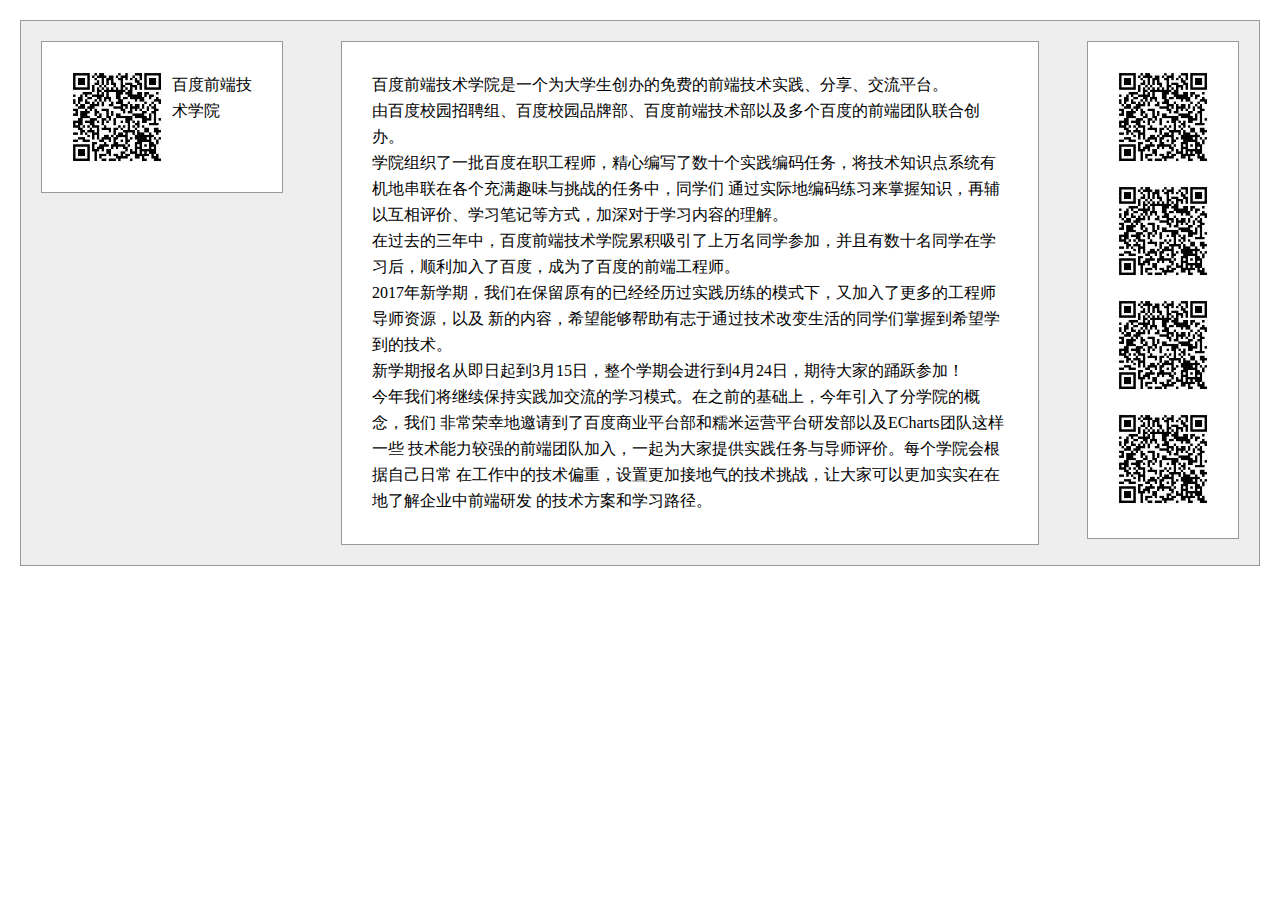
<file: xiaoweixueyuan/task-3/index.html>
<!DOCTYPE html>
<html>
	<head>
	<meta charset="utf-8">
	<title>xiaowei-task3</title>
	<link rel="stylesheet" href="style/index.css"/>
	</head>
	
	<body>
		<div class="main">
		<!--左栏-->
			<div class="leftdiv">
				<img class="teamlogo" src="img/baidu-ife.jpg" alt="logo"/>
				<p>百度前端技术学院<p>
			</div>


            <!--右栏-->
			<div class="rightdiv">
				<img src="img/baidu-ife.jpg" alt="logo"/>
				<img src="img/baidu-ife.jpg" alt="logo"/>
				<img src="img/baidu-ife.jpg" alt="logo"/>
				<img src="img/baidu-ife.jpg" alt="logo"/>
			</div>


            <!--中栏-->
			<div class="middlediv">
					<p>
						百度前端技术学院是一个为大学生创办的免费的前端技术实践、分享、交流平台。<br>
						由百度校园招聘组、百度校园品牌部、百度前端技术部以及多个百度的前端团队联合创办。<br>
						学院组织了一批百度在职工程师，精心编写了数十个实践编码任务，将技术知识点系统有机地串联在各个充满趣味与挑战的任务中，同学们
						通过实际地编码练习来掌握知识，再辅以互相评价、学习笔记等方式，加深对于学习内容的理解。<br>
						在过去的三年中，百度前端技术学院累积吸引了上万名同学参加，并且有数十名同学在学习后，顺利加入了百度，成为了百度的前端工程师。<br>
						2017年新学期，我们在保留原有的已经经历过实践历练的模式下，又加入了更多的工程师导师资源，以及
						新的内容，希望能够帮助有志于通过技术改变生活的同学们掌握到希望学到的技术。<br>
						新学期报名从即日起到3月15日，整个学期会进行到4月24日，期待大家的踊跃参加！<br>
                        今年我们将继续保持实践加交流的学习模式。在之前的基础上，今年引入了分学院的概念，我们
                        非常荣幸地邀请到了百度商业平台部和糯米运营平台研发部以及ECharts团队这样一些
                        技术能力较强的前端团队加入，一起为大家提供实践任务与导师评价。每个学院会根据自己日常
                        在工作中的技术偏重，设置更加接地气的技术挑战，让大家可以更加实实在在地了解企业中前端研发
                        的技术方案和学习路径。

                    </p>
			</div>

		</div>
	
	
	</body>
</html>
</file>
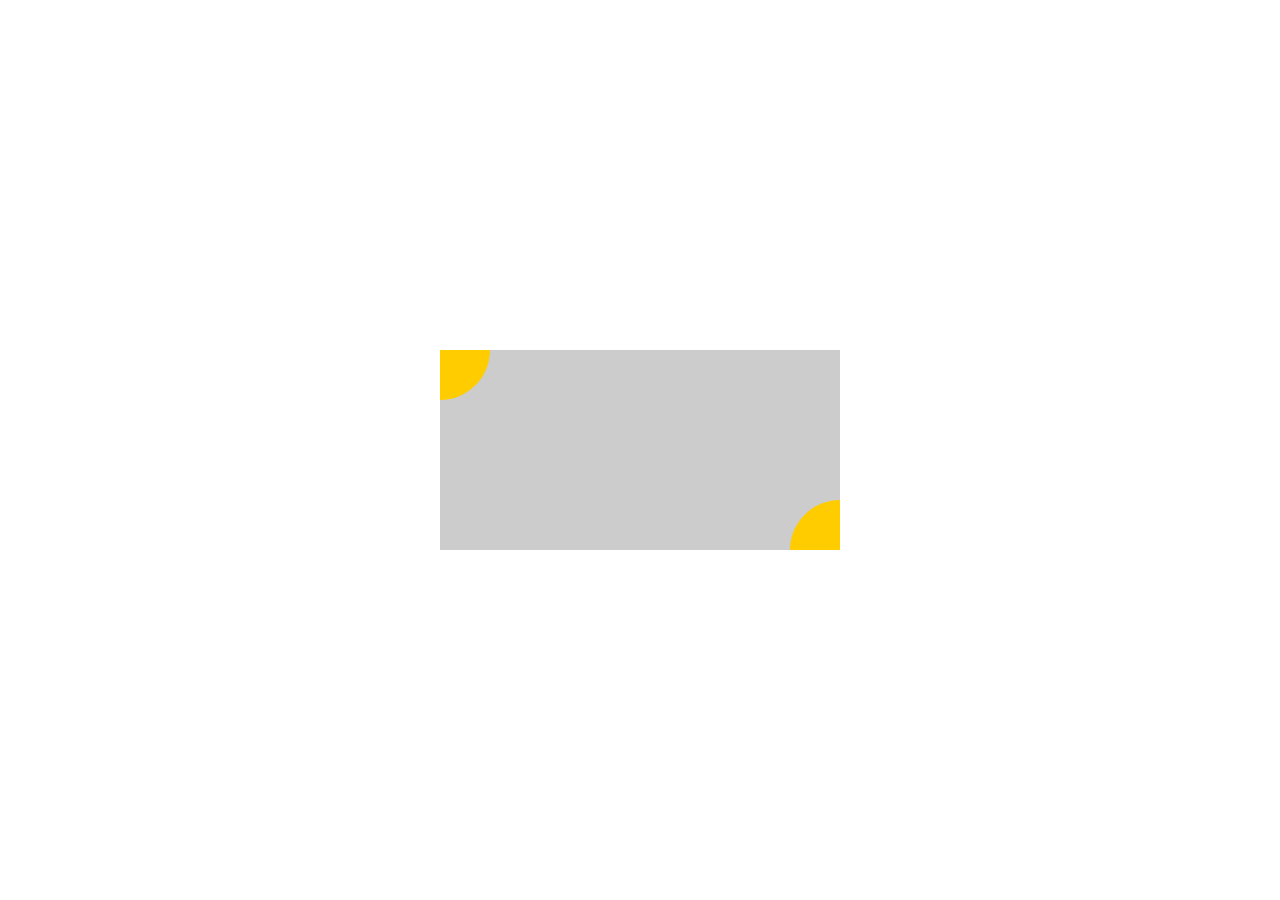
<file: xiaoweixueyuan/task-4/index.html>
<!DOCTYPE html>
<html>
<head>
    <meta charset="utf-8">
    <title>xiaowei-tas4</title>
    <link rel="stylesheet" href="style/index.css"/>
</head>
<body>
    <div class="main">
        <div class="lefttop"></div>
        <div class="rightbottom"></div>
    </div>
</body>
</html>
</file>
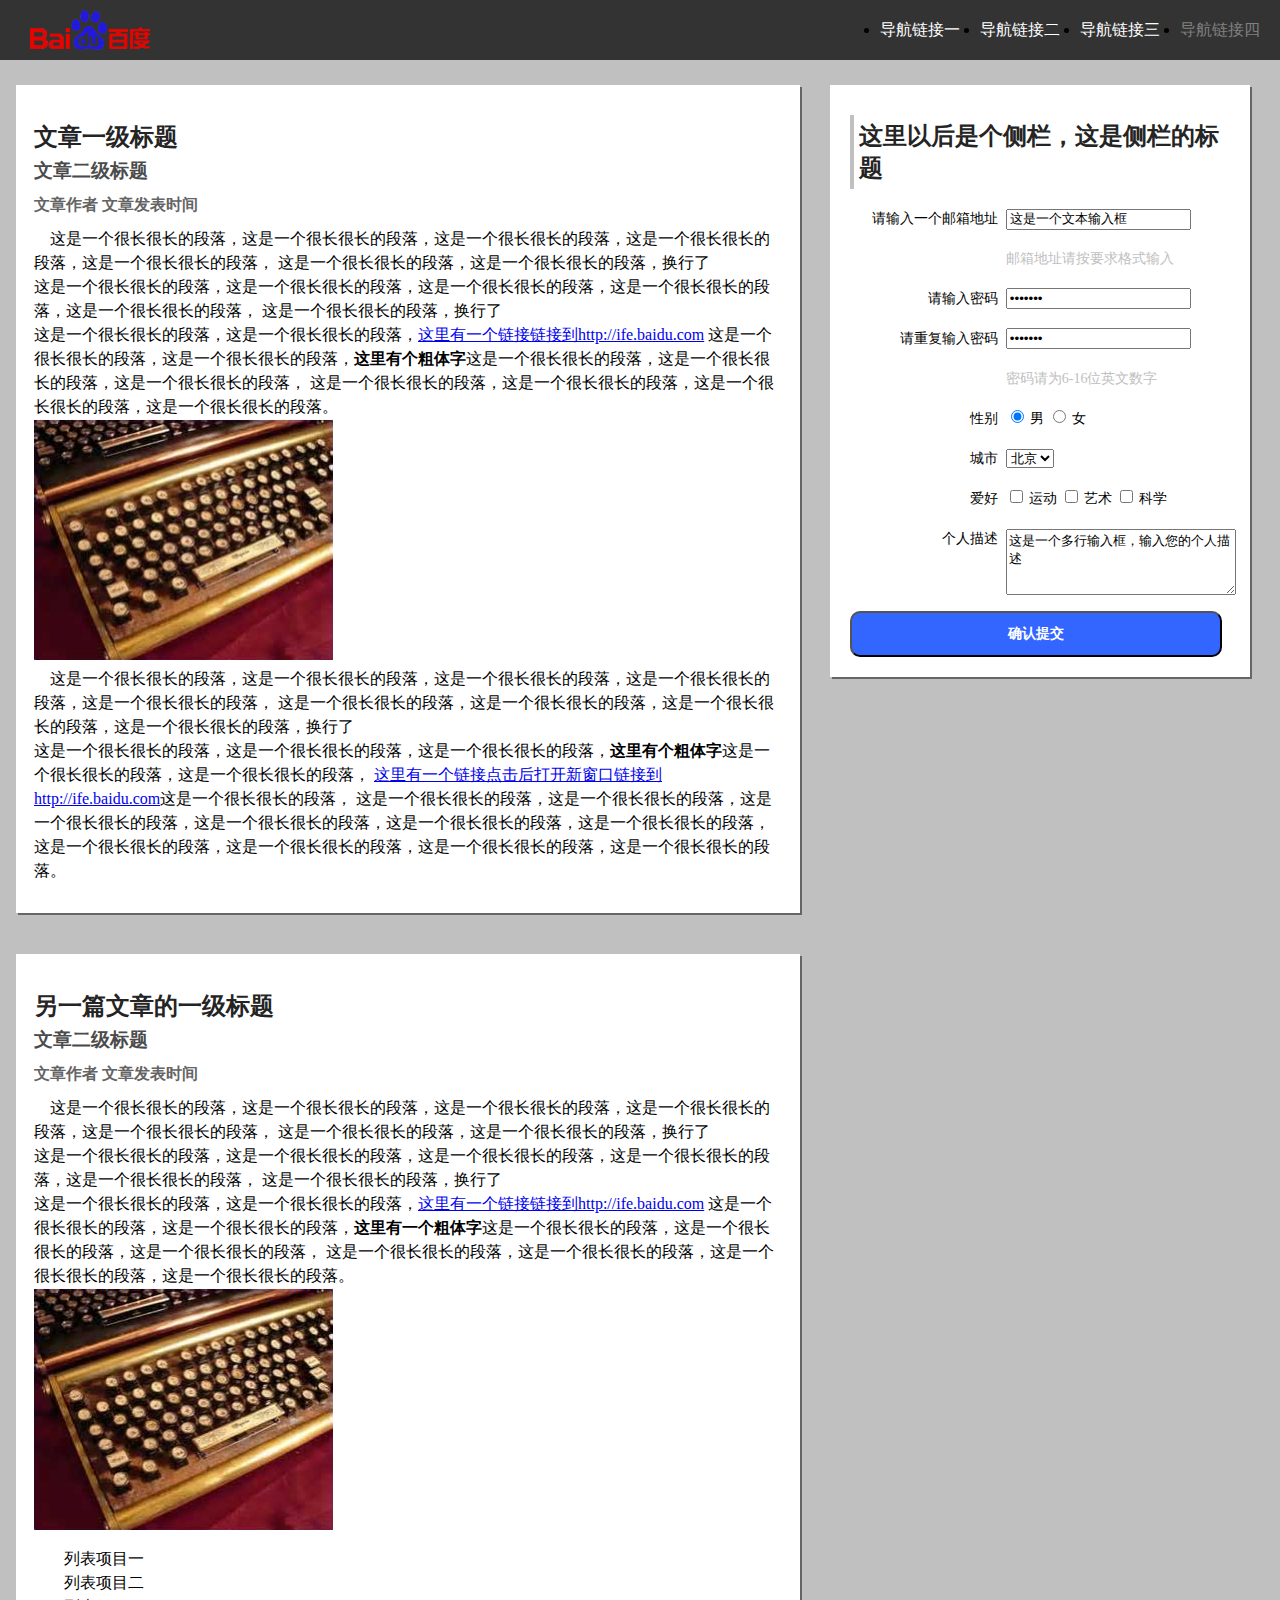
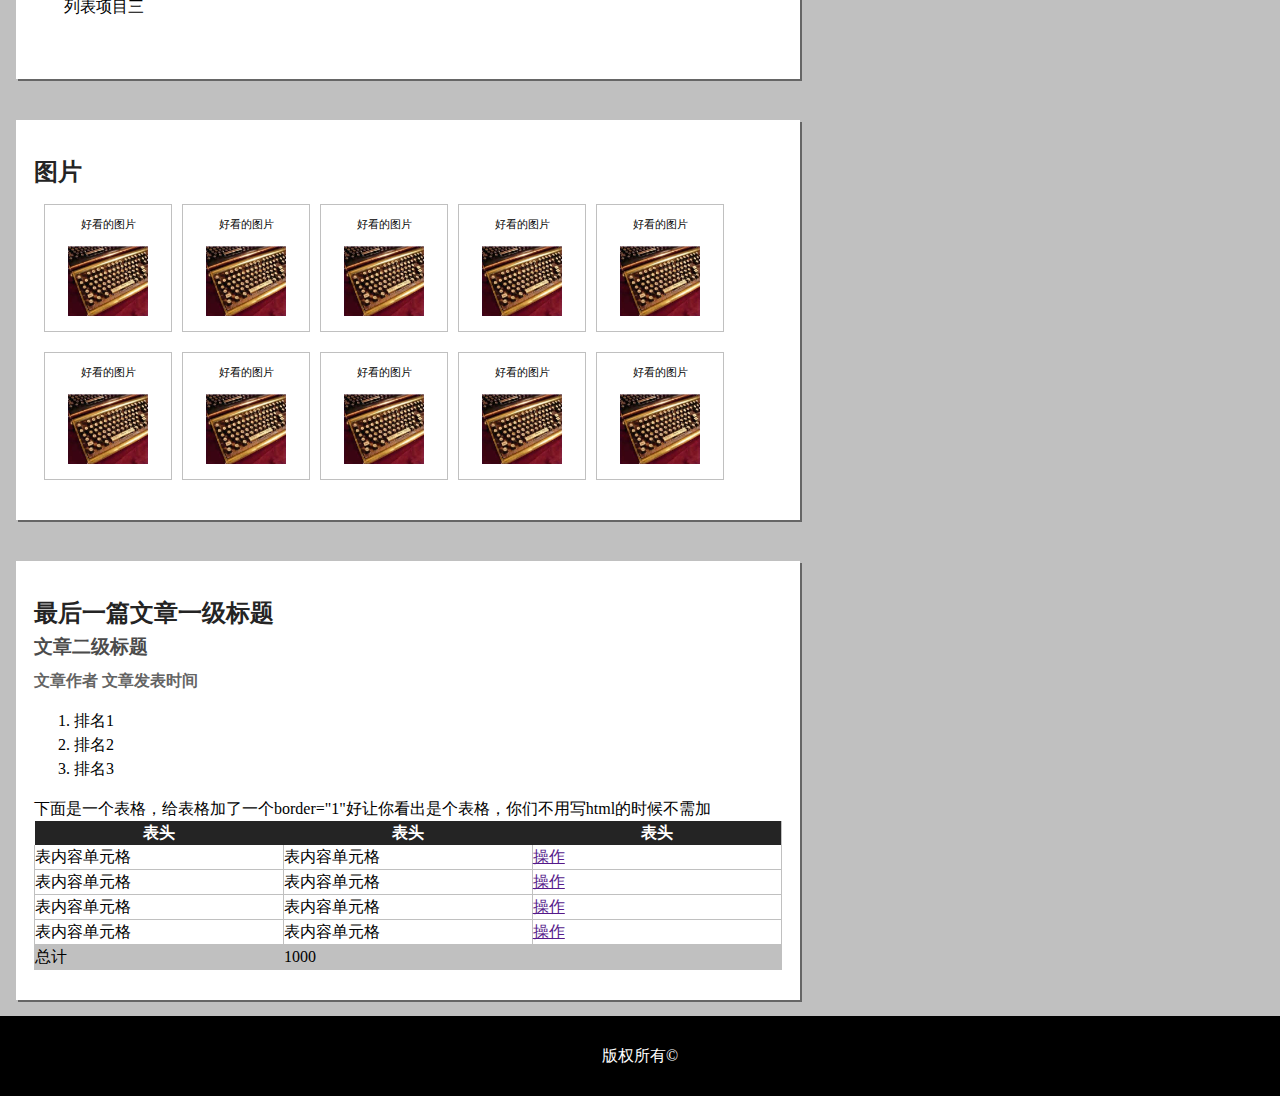
<file: xiaoweixueyuan/task-5/index.html>
<!DOCTYPE html>
<html lang="en">
<head>
    <meta charset="UTF-8">
    <title>xiaowei-task5</title>
    <link rel="stylesheet" href="style/index.css"/>
</head>
<body>
<!--导航栏-->
    <header>
        <div ><a class="header-logo" href="http://www.baidu.com"><img src="img/baidu-logo.png"></a></div>
        <ul class="nav">
            <li ><a class="header-link4" href="#">导航链接四</a></li>
            <li><a href="#">导航链接三</a></li>
            <li><a href="#">导航链接二</a></li>
            <li><a href="#">导航链接一</a></li>
        </ul>
    </header>




<div class="main-con">
<!--第一篇文章-->
    <div class="article">
        <h2>文章一级标题</h2>
        <h3>文章二级标题</h3>
        <h4>文章作者 文章发表时间</h4>
        <p>
            &nbsp;&nbsp;&nbsp;&nbsp;这是一个很长很长的段落，这是一个很长很长的段落，这是一个很长很长的段落，这是一个很长很长的段落，这是一个很长很长的段落，
            这是一个很长很长的段落，这是一个很长很长的段落，换行了<br>
            这是一个很长很长的段落，这是一个很长很长的段落，这是一个很长很长的段落，这是一个很长很长的段落，这是一个很长很长的段落，
            这是一个很长很长的段落，换行了<br>
            这是一个很长很长的段落，这是一个很长很长的段落，<a href="http://ife.baidu.com">这里有一个链接链接到http://ife.baidu.com</a>
            这是一个很长很长的段落，这是一个很长很长的段落，<strong>这里有个粗体字</strong>这是一个很长很长的段落，这是一个很长很长的段落，这是一个很长很长的段落，
            这是一个很长很长的段落，这是一个很长很长的段落，这是一个很长很长的段落，这是一个很长很长的段落。
        </p>
            <div class="art-img"><img src="img/keyboard.png" alt="好看的图片"></div>
        <p>
            &nbsp;&nbsp;&nbsp;&nbsp;这是一个很长很长的段落，这是一个很长很长的段落，这是一个很长很长的段落，这是一个很长很长的段落，这是一个很长很长的段落，
            这是一个很长很长的段落，这是一个很长很长的段落，这是一个很长很长的段落，这是一个很长很长的段落，换行了<br>
            这是一个很长很长的段落，这是一个很长很长的段落，这是一个很长很长的段落，<strong>这里有个粗体字</strong>这是一个很长很长的段落，这是一个很长很长的段落，
            <a href="http://ife.baidu.com" target="_blank">这里有一个链接点击后打开新窗口链接到http://ife.baidu.com</a>这是一个很长很长的段落，
            这是一个很长很长的段落，这是一个很长很长的段落，这是一个很长很长的段落，这是一个很长很长的段落，这是一个很长很长的段落，这是一个很长很长的段落，
            这是一个很长很长的段落，这是一个很长很长的段落，这是一个很长很长的段落，这是一个很长很长的段落。
        </p>
    </div>
<!--第二篇文章-->
    <div class="article">
        <h2>另一篇文章的一级标题</h2>
        <h3>文章二级标题</h3>
        <h4>文章作者 文章发表时间</h4>
        <p>
            &nbsp;&nbsp;&nbsp;&nbsp;这是一个很长很长的段落，这是一个很长很长的段落，这是一个很长很长的段落，这是一个很长很长的段落，这是一个很长很长的段落，
            这是一个很长很长的段落，这是一个很长很长的段落，换行了<br>
            这是一个很长很长的段落，这是一个很长很长的段落，这是一个很长很长的段落，这是一个很长很长的段落，这是一个很长很长的段落，
            这是一个很长很长的段落，换行了<br>
            这是一个很长很长的段落，这是一个很长很长的段落，<a href="http://ife.baidu.com">这里有一个链接链接到http://ife.baidu.com</a>
            这是一个很长很长的段落，这是一个很长很长的段落，<strong>这里有一个粗体字</strong>这是一个很长很长的段落，这是一个很长很长的段落，这是一个很长很长的段落，
            这是一个很长很长的段落，这是一个很长很长的段落，这是一个很长很长的段落，这是一个很长很长的段落。
        </p>
        <div class="art-img"><img src="img/keyboard.png" alt="好看的图片"></div>
        <ul class="article-list">
            <li>列表项目一</li>
            <li>列表项目二</li>
            <li>列表项目三</li>
        </ul>
        </div>
<!--第三篇文章-->
        <div class="article">
        <h2>图片</h2>
        <div class="nice-pic">
            <p>好看的图片</p>
            <img src="img/keyboard.png" alt="好看的图片">
        </div>
        <div class="nice-pic">
            <p>好看的图片</p>
            <img src="img/keyboard.png" alt="好看的图片">
        </div>
        <div class="nice-pic">
            <p>好看的图片</p>
            <img src="img/keyboard.png" alt="好看的图片">
        </div>
        <div class="nice-pic">
            <p>好看的图片</p>
            <img src="img/keyboard.png" alt="好看的图片">
        </div>
        <div class="nice-pic">
            <p>好看的图片</p>
            <img src="img/keyboard.png" alt="好看的图片">
        </div>
        <div class="nice-pic">
            <p>好看的图片</p>
            <img src="img/keyboard.png" alt="好看的图片">
        </div>
        <div class="nice-pic">
            <p>好看的图片</p>
            <img src="img/keyboard.png" alt="好看的图片">
        </div>
        <div class="nice-pic">
            <p>好看的图片</p>
            <img src="img/keyboard.png" alt="好看的图片">
        </div>
        <div class="nice-pic">
            <p>好看的图片</p>
            <img src="img/keyboard.png" alt="好看的图片">
        </div>
        <div class="nice-pic">
            <p>好看的图片</p>
            <img src="img/keyboard.png" alt="好看的图片">
        </div>
    </div>
<!--最后一篇文章-->
        <div class="article">
        <h2>最后一篇文章一级标题</h2>
        <h3>文章二级标题</h3>
        <h4>文章作者 文章发表时间</h4>
        <ol>
            <li>排名1</li>
            <li>排名2</li>
            <li>排名3</li>
        </ol>
        <p>下面是一个表格，给表格加了一个border="1"好让你看出是个表格，你们不用写html的时候不需加</p>
        <table class="article-table">
            <tr>
                <th>表头</th>
                <th>表头</th>
                <th  class="opera">表头</th>
            </tr>
            <tr>
                <td>表内容单元格</td>
                <td>表内容单元格</td>
                <td class="opera"><a href="">操作</a></td>
            </tr>
            <tr>
                <td>表内容单元格</td>
                <td>表内容单元格</td>
                <td class="opera"><a href="">操作</a></td>
            </tr>
            <tr>
                <td>表内容单元格</td>
                <td>表内容单元格</td>
                <td class="opera"><a href="">操作</a></td>
            </tr>
            <tr>
                <td>表内容单元格</td>
                <td>表内容单元格</td>
                <td class="opera"><a href="">操作</a></td>
            </tr>
            <tr class="total">
                <td>总计</td>
                <td  class="opera" colspan="2" rowspan="1">1000</td>
            </tr>
        </table>
        </div>
    </div>



<div class="sidebar">
    <h2>这里以后是个侧栏，这是侧栏的标题</h2>
    <div class="left-div">
        <p>请输入一个邮箱地址</p>
        <p>&nbsp;</p>
        <p>请输入密码</p>
        <p>请重复输入密码</p>
        <p>&nbsp;</p>
        <p>性别</p>
        <p>城市</p>
        <p>爱好</p>
        <p>个人描述</p>
    </div>
    <div class="right-div">
        <p><input type="text" value="这是一个文本输入框"></p>
        <p class="remind">邮箱地址请按要求格式输入</p>
        <p><input type="password" value="*******" ></p>
        <p><input type="password" value="*******"></p>
        <p class="remind">密码请为6-16位英文数字</p>
        <p>
            <input type="radio" id="man" name="gender" checked="checked">
            <label for="man">男</label>
            <input type="radio" id="woman" name="gender">
            <label for="woman">女</label>
        </p>
        <p>
            <select>
                <option value="bejing">北京</option>
                <option value="nanjing">南京</option>
            </select>
        </p>
        <p>
            <input type="checkbox" id="sport">
            <label for="sport">运动</label>
            <input type="checkbox" id="art">
            <label for="art">艺术</label>
            <input type="checkbox" id="science">
            <label for="science">科学</label>
        </p>
        <p>
            <textarea id="content" rows="4" cols="60">这是一个多行输入框，输入您的个人描述</textarea>
        </p>
    </div>
    <p class="sidebar-submit">
        <button type="button" >确认提交</button>
    </p>
</div>



    <footer>版权所有©</footer>

</body>
</html>
</file>
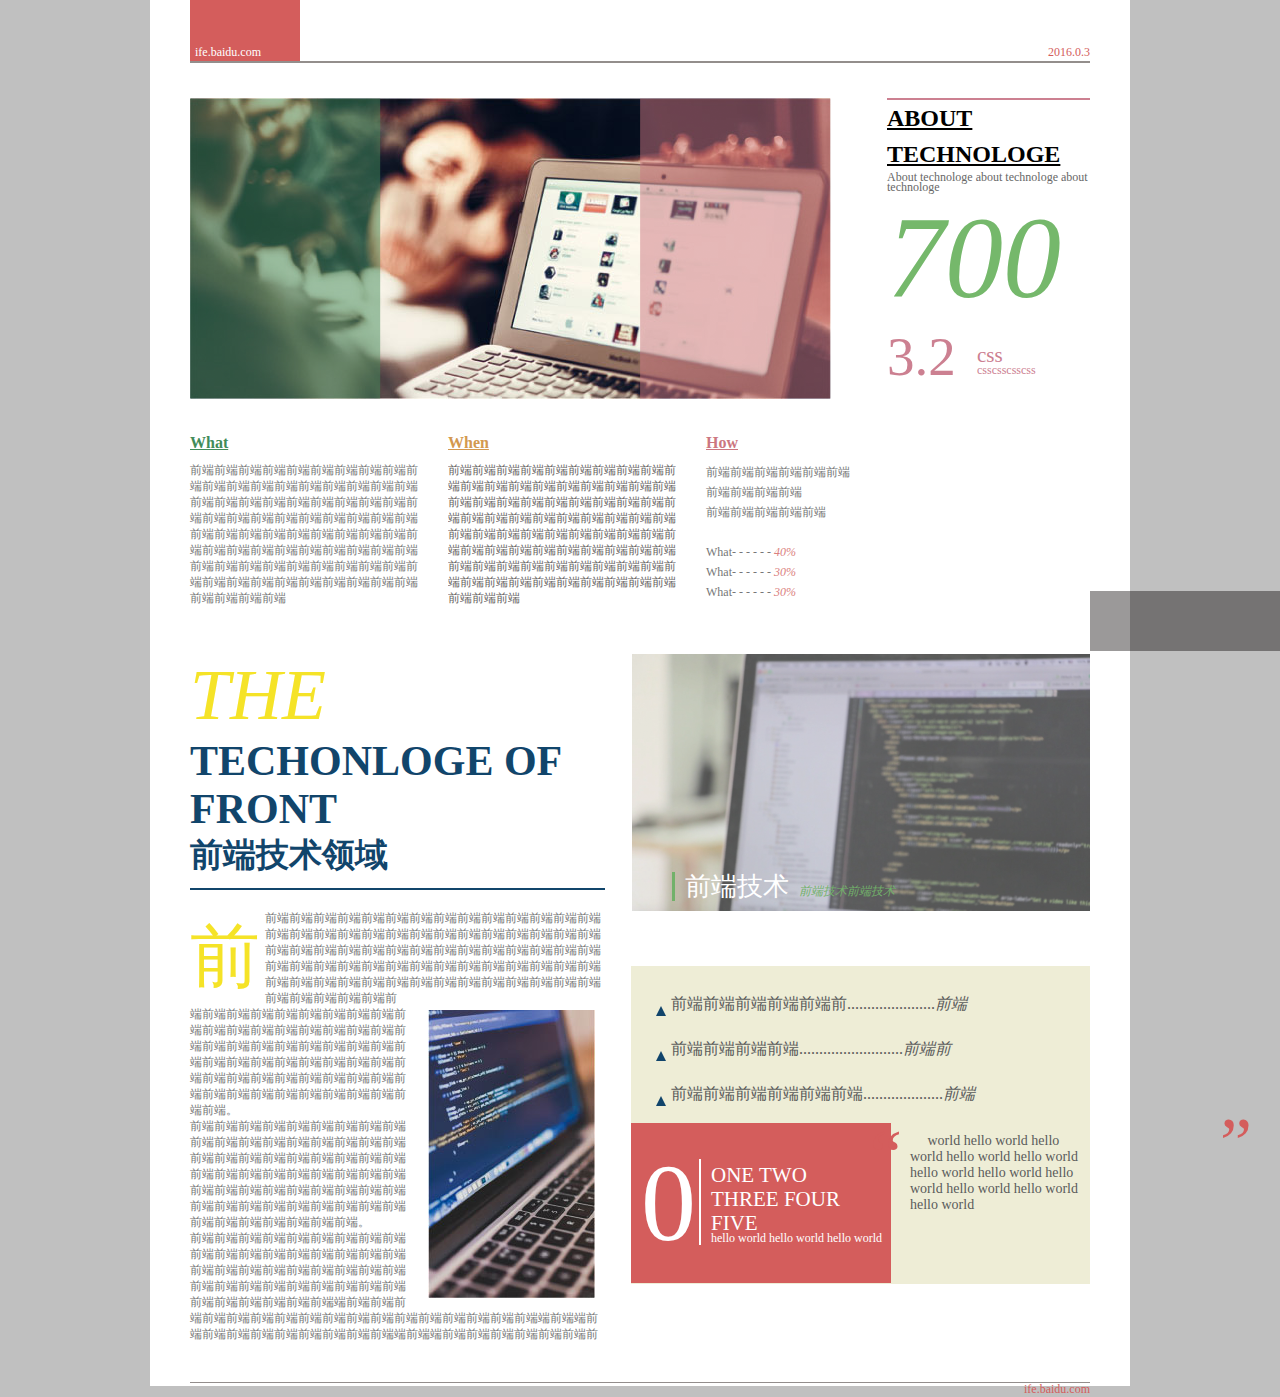
<file: xiaoweixueyuan/task-6/index.html>
<!DOCTYPE html>
<html lang="en">
<head>
    <meta charset="UTF-8">
    <title>xiaowei-task6</title>
    <link rel="stylesheet" href="style/index.css"/>
</head>
<body>
<div class="container">
    <!--页眉-->
    <header class="clearfix">
        <p class="head-site"><a herf="http://ife.baidu.com">ife.baidu.com</a></p>
        <p class="head-time">2016.0.3</p>
    </header>
    <!--横幅-->
    <div class="banner">
        <div class="banner-con">
            <h2>ABOUT</h2>
            <h2>TECHNOLOGE</h2>
            <h6>About technologe about technologe about technologe</h6>
            <h1>700</h1>
            <div class="chara"><h3>3.2<h4>css</h4><p>csscsscsscss</p></h3></div>
        </div>

        <div class="banner-img">
            <img  class="ban-img-green" src="img/banner-img-green.png"/>
            <img  class="ban-img-red" src="img/banner-img-red.png"/>
            <img src="img/banner-img.jpg"/>
        </div>

    </div>
    <!--目录-->
    <div class="menu clearfix">
        <div class="menu-1">
            <h3>What</h3>
            <p>
                前端前端前端前端前端前端前端前端前端前端前端前端前端前端前端前端前端前端前端前端前端前端前端前端前端前端前端前端前端前端前端前端前端前端前端前端前端前端前端前端前端前端前端前端前端前端前端前端前端前端前端前端前端前端前端前端前端前端前端前端前端前端前端前端前端前端前端前端前端前端前端前端前端前端前端前端前端前端前端前端
            </p>
        </div>
        <div class="menu-2">
            <h3>When</h3>
            <p>
                前端前端前端前端前端前端前端前端前端前端前端前端前端前端前端前端前端前端前端前端前端前端前端前端前端前端前端前端前端前端前端前端前端前端前端前端前端前端前端前端前端前端前端前端前端前端前端前端前端前端前端前端前端前端前端前端前端前端前端前端前端前端前端前端前端前端前端前端前端前端前端前端前端前端前端前端前端前端前端
            </p>
        </div>
        <div class="menu-3">
            <h3>How</h3>
            <p>
                前端前端前端前端前端前端<br/>
                前端前端前端前端<br/>
                前端前端前端前端前端
            </p>
            <p class="menu-per">
                What- - - - - - <span>40%</span><br/>
                What- - - - - - <span>30%</span><br/>
                What- - - - - - <span>30%</span><br/>
            </p>
        </div>
    </div>

    <!--主体文章-->
    <div class="article clearfix">
        <div class="article-main">
            <h1><span>THE</span> TECHONLOGE OF FRONT</h1>
            <h2>前端技术领域</h2>
            <p>
                <span>
                    前
                </span>
                前端前端前端前端前端前端前端前端前端前端前端前端前端前端前端前端前端前端前端前端前端前端前端前端前端前端前端前端前端前端前端前端前端前端前端前端前端前端前端前端前端前端前端前端前端前端前端前端前端前端前端前端前端前端前端前端前端前端前端前端前端前端前端前端前端前端前端前端前端前端
                <img src="img/article-img.jpg"/>
                前端前端前端前端前端前端前端前端前端前端前端前端前端前端前端前端前端前端前端前端前端前端前端前端前端前端前端前端前端前端前端前端前端前端前端前端前端前端前端前端前端前端前端前端前端前端前端前端前端前端前端前端前端前端前端前端前端前端前端前端前端。<br/>
                前端前端前端前端前端前端前端前端前端前端前端前端前端前端前端前端前端前端前端前端前端前端前端前端前端前端前端前端前端前端前端前端前端前端前端前端前端前端前端前端前端前端前端前端前端前端前端前端前端前端前端前端前端前端前端前端前端前端前端前端前端。<br/>
                前端前端前端前端前端前端前端前端前端前端前端前端前端前端前端前端前端前端前端前端前端前端前端前端前端前端前端前端前端前端前端前端前端前端前端前端前端前端前端前端前端前端端前端前端前端前端前端前端前端前端前端前端前端前端前端前端前端前端前端端前端端前端前端前端前端前端前端前端前端前端端前端端前端前端前端前端前端前端前
            </p>

        </div>
        <div class="article-ban">
                <img src="img/panner-img.png" alt="前端技术" title="前端技术"/>
                <img class="pannle-img-on" src="img/pannle-img-on.png"/>
                <p><span>前端技术</span>前端技术前端技术</p>
        </div>

        <div class="article-abs">
            <ul>
                <li><span class="triangle"></span>前端前端前端前端前端前......................<span>前端</span></li>
                <li><span class="triangle"></span>前端前端前端前端..........................<span>前端前</span></li>
                <li><span class="triangle"></span>前端前端前端前端前端前端....................<span>前端</span></li>
            </ul>
            <div class="red-background">
                <p class="zero">0</p><span></span>
                <div class="red-con">
                    <i>
                        ONE TWO
                        <br/>
                       THREE FOUR FIVE
                    </i>
                    <p>hello world hello world hello world</p>
                </div>
            </div>
            <div class="article-sec">
                <span class="span1">
                    “
                </span>
                <i>
                    &nbsp; &nbsp; &nbsp;world hello world hello world hello world hello world hello world hello world hello world hello world hello world hello world
                </i>
                <span class="span2">
                    ”
                </span>
            </div>
        </div>
    </div>
    <!--页脚-->
    <footer>
        <a href="http://ife.baidu.com">ife.baidu.com</a>
    </footer>

</div>
</body>
</html>
</file>
<file: xiaoweixueyuan/task-2/style/index.css>
/*重置*/
body,div,ul,li,h1,h2,h3,h4,h5,h6,p,a,table,tr,td,th{
    margin:0;
    padding:0;
    font-family: "黑体";
}

/*导航栏*/
header{
    height:60px;
    background-color:#333;
}

.header-logo img{
    float:left;
    width:120px;
    height:40px;
    margin-top:10px;
    margin-left:30px;
}
header .nav li{
    float:right;
    margin-right:20px;
    line-height:60px;
    color:black;
}
header .nav a{
    color:white;
    text-decoration: none;
}
header .nav .header-link4{
    color:#808080;
}


/*文章*/
h2{
    margin:10px 0;
    color:#242424;
}
h3{
    margin:10px 0;
    color:#4b4b4b;
}
h4{
    margin:10px 0;
    color:#646464;
}
.article{
    padding:30px 18px;
    border:16px solid #c0c0c0;
    line-height:24px;
}
.article .article-list{
    list-style: none;
    margin:10px 0px 30px 30px;
}
.article .picture{
    margin:0;
}

/*十张图片文章*/
.article .nice-pic{
    width:150px;
    height:150px;
    margin:10px 0 10px 50px;
    border:1px solid #c0c0c0;

}
.article .nice-pic p{
    text-align: center;
    line-height:38px;
}
.article .nice-pic img{
    width:110px;
    height:90px;
    margin:3px 16px 16px 18px;
}

/*表格*/
.article-table{
    border-collapse: collapse;
}
.article-table th{
    width:400px;
    background-color: #242424;
    color:white;
}
.article-table td{
    border-bottom: 1px solid #c0c0c0;
    border-left: 1px solid #c0c0c0;
}
.article-table .opera{
    border-right:1px solid #c0c0c0;
}

.article-table .total{
    background-color: #c0c0c0;
}
/*侧栏*/
.sidebar{
    position:relative;
    height:570px;
    padding:20px;
    border-top:30px solid #c0c0c0;
    border-right:50px solid #c0c0c0;
    border-bottom:16px solid #c0c0c0;
    border-left:16px solid #c0c0c0;
}
.sidebar h2{
    padding:5px;
    border-left: 4px solid #c0c0c0;
}
.sidebar p{
    line-height: 40px;
}
.sidebar .remind{
    color:#c0c0c0;
}
.sidebar .left-div{
    width:39%;
    float:left;
    text-align: right;
}
.sidebar .right-div{
    width:59%;
    float:right;
}
.sidebar textarea{
    margin-top:10px;
}
.sidebar button{
    font-size:14px;
    font-weight: bold;
    height:46px;
    width:98%;
    background:#3366ff repeat-x;
    color:white;
    text-align: center;
    border-radius: 10px;
}


/*页脚*/
footer{
    height:80px;
    line-height: 80px;
    text-align: center;
    background-color:#000;
    color:white;
}
</file>
<file: xiaoweixueyuan/task-3/style/index.css>
/*重置*/
html,body,div,p,img{
	padding:0;
	margin:0;
	border:0;
	font-size:100%;
	font:inherit;
	vertical-align:baseline;
}


p{
    margin:10px;
    line-height:26px;
}
.main{
	background-color:#eee;
    margin:20px;
    float:left;
}
div{
	padding:20px;
	border:1px solid #999;
	background-color:#fff;
}
img{
    margin:10px;
}
/*左栏*/
.leftdiv{
	float:left;
	width:200px;
}
.leftdiv .teamlogo{
	float:left;
}

/*中栏*/
.middlediv{
	margin:0 200px 0 300px;
}

/*右栏*/
.rightdiv{
	float:right;
	width:110px;
}
</file>
<file: xiaoweixueyuan/task-4/style/index.css>
body,div{
    margin:0;
    padding:0;
}
.main{
    position:absolute;
    width:400px;
    height:200px;
    background-color:#ccc;
    left:50%;
    top:50%;
    transform: translate(-50%,-50%);
    overflow: hidden;
}
.main .lefttop{
    position:absolute;
    top:-50px;
    left:-50px;
    background-color:#fc0;
    width:100px;
    height:100px;
    border-radius:50%;
}
.main .rightbottom{
    position:absolute;
    bottom:-50px;
    right:-50px;
    background-color:#fc0;
    width:100px;
    height:100px;
    border-radius: 50%;
}
</file>
<file: xiaoweixueyuan/task-5/style/index.css>
/*重置*/
body,div,ul,li,h1,h2,h3,h4,h5,h6,p,a,table,tr,td,th{
    margin:0;
    padding:0;
    font-family: "黑体";
}

body{
    background-color:#c0c0c0;
    min-width:900px;
}
div{
    background-color:#fff;
}
.main-con{
    float:left;
    margin-right: 480px;
    background-color:#c0c0c0;
}


/*导航栏*/
header{
    height:60px;
    background-color:#333;
    width:100%;
}

.header-logo img{
    float:left;
    width:120px;
    height:40px;
    margin-top:10px;
    margin-left:30px;
}
header .nav li{
    float:right;
    margin-right:20px;
    line-height:60px;
    color:black;
}
header .nav a{
    color:white;
    text-decoration: none;
}
header .nav .header-link4{
    color:#808080;
}


/*文章*/
h2{
    margin:10px 0;
    color:#242424;
}
h3{
    margin:10px 0;
    color:#4b4b4b;
}
h4{
    margin:10px 0;
    color:#646464;
}
.article{
    float:left;
    padding:30px 18px;
    margin:25px 0 2% 2%;
    line-height:24px;
    box-shadow: 2px 2px #666;
}
.article .article-list{
    list-style: none;
    margin:10px 0px 30px 30px;
}
.article .picture{
    margin:0;
}
.art-img img{
    width:40%;
}

/*十张图片文章*/
.article .nice-pic{

    float:left;
    width:126px;
    height:126px;
    margin:10px 0 10px 10px;
    border:1px solid #c0c0c0;

}
.article .nice-pic p{
    font-size:11px;
    text-align: center;
    line-height:38px;
}
.article .nice-pic img{
    width:80px;
    height:70px;
    margin:3px 23px;
}

/*表格*/
.article-table{
    border-collapse: collapse;
}
.article-table th{
    width:400px;
    background-color: #242424;
    color:white;
}
.article-table td{
    border-bottom: 1px solid #c0c0c0;
    border-left: 1px solid #c0c0c0;
}
.article-table .opera{
    border-right:1px solid #c0c0c0;
}

.article-table .total{
    background-color: #c0c0c0;
}
/*侧栏*/
.sidebar{
    padding:20px;
    margin:25px 2% 2% 0;
    margin-left: -450px;
    float:left;
    width:380px;
    box-shadow: 2px 2px #666;

}
.sidebar h2{
    padding:5px;
    border-left: 4px solid #c0c0c0;
}
.sidebar p{
    line-height: 40px;
    font-size:14px;
}
.sidebar .remind{
    color:#c0c0c0;
}
.sidebar .left-div{
    width:39%;
    float:left;
    text-align: right;
}
.sidebar .right-div{
    width:59%;
    float:right;
}
.sidebar textarea{
    margin-top:10px;
    width:100%;
}
.sidebar button{
    font-size:14px;
    font-weight: bold;
    height:46px;
    width:98%;
    background:#3366ff ;
    color:white;
    text-align: center;
    border-radius: 10px;
}


/*页脚*/
footer{
    float:left;
    width:100%;
    height:80px;
    line-height: 80px;
    text-align: center;
    background-color:#000;
    color:white;
}
</file>
<file: xiaoweixueyuan/task-6/style/index.css>
*,img{
    margin:0;
    padding:0;
    border:0;
}
/*清除浮动*/
.clearfix:after {
    content: '.';
    height: 0;
    overflow: hidden;
    clear: both;
    display: block;
    visibility: hidden;
}
.clearfix {
    zoom: 1;
}

body{
    background-color: #c0c0c0;
}
.container{
    width:980px;
    height:1386px;
    background-color:#ffffff;
    margin:0 auto;
}
header,.banner,.menu,footer{
    margin:0 40px;

}

/*头部*/
header{
    border-bottom: 2px solid #938e8c;
}
.head-site{
    float:left;
    width:110px;
    height:61px;
    background-color: #d45d5c;
    font-size:12px;
    font-family: "黑体";
    color:#fff;
}
.head-site a{
    display: inline-block;
    margin:45px 0 0 5px;
}
.head-time{
    float:right;
    font-size:12px;
    font-family: "黑体";
    color:#d45d5c;
    margin-top:45px;
}
/*横幅*/
.banner-img{
    width:641px;
    height:301px;
    position: relative;
    margin:35px 35px 35px 0;

}
.ban-img-green{
    position:absolute;
    left:0;
}
.ban-img-red{
    position:absolute;
    right:0;
}
.banner-con{
    float:right;
    width:203px;
    height:301px;
    border-top:2px solid #cc8091;
}
.banner-con h2{
    font-size:24px;
    color:#000;
    font-family: "Microsoft YaHei UI Light";
    line-height: 36px;
    text-decoration: underline;
}
.banner-con h6{
    font:12px/10px "楷体";
    color:#676767;
    line-height: 10px;
}
.banner-con h1{
    font:italic 116px "微软雅黑";
    color:#75b86b;
}
.banner-con h3,.banner-con  h4,.banner-con  p{
    color:#cc8091;
    font:55px "微软雅黑";
}
.banner-con .chara{
    position: relative;
}
.banner-con h3{
    font-size:55px;
}
.banner-con h4{
    position: absolute;
    bottom:20px;
    left:90px;
    font-size:21px;
}
.banner-con p{
    position: absolute;
    bottom:10px;
    left:90px;
    font-size:12px;
}

/*目录*/
.menu .menu-1,.menu .menu-2,.menu .menu-3{
    width:238px;
    height:180px;
    float:left;
    margin-right:20px;
}
.menu .menu-1 h3,.menu .menu-2 h3,.menu .menu-3 h3{
    font-size:16px;
    font-family: "微软雅黑";
    font-weight: bold;
    text-decoration: underline;
    margin-bottom: 10px;
}
.menu .menu-1 h3{
    color:#418c59;
}
.menu .menu-2 h3{
    color:#d3994f;
}
.menu .menu-3 h3{
    color:#cc7680;
}
.menu .menu-1 p{
    font-size:12px;
    font-family: "宋体";
    color: #767777;
    line-height: 16px;
}
.menu .menu-2 p{
    font-size: 12px;
    font-family: "微软雅黑";
    color:#231815;
    line-height: 16px;
    opacity: 0.7;
}
.menu .menu-3 p{
    font-size:12px;
    font-family: "宋体";
    color: #767777;
    line-height: 20px;
}
.menu .menu-3 .menu-per{
    margin-top:20px;
}
.menu .menu-3 .menu-per span{
    font:italic 12px "微软雅黑";
    color:#cd4a48;
    line-height: 16px;
    opacity: 0.7;
}

/*文章*/
.article{
    margin:40px 40px;
}
.article .article-main{
    float:left;
    width:415px;
}
.article .article-main h1{
    font:bold 42px "黑体";
    color:#11456b;
}
.article .article-main h1 span{
    font:italic 72px "黑体";
    color:#f5e327;
}
.article .article-main h2{
    font:bold 33px "黑体";
    color:#11456b;
    padding-bottom: 10px;
    border-bottom: 2px solid #11456b;
}
.article .article-main p{
    font:12px "宋体";
    color:#767777;
    line-height: 16px;
    margin-top:20px;
}
.article .article-main p span{
    font:70px "微软雅黑";
    color:#f5e327;
    float:left;
    margin-right:5px;
}
.article .article-main img{
    float: right;
    margin:20px 10px 0px 20px;
}
.article .article-ban{
    float:right;
    width:458px;
    height:257px;
    margin-left:20px;

}
.article .article-ban .pannle-img-on{
    position:absolute;
    margin-top:-63px;
}
.article .article-ban p{
    position: absolute;
    margin:-50px 0 0 40px;
    font:italic 12px "微软雅黑";
    color:#72b16a;
}
.article .article-ban p span{
    font:26px  "微软雅黑";
    color:#ffffff;
    line-height:44px;
    border-left:3px solid #72b16a;
    padding:0 10px;
}
.article .article-abs{
    float:right;
    width:459px;
    height:318px;
    margin: 55px 0 0 20px;
    background-color: #eeedd6;
}
.article .article-abs li{
    list-style: none;
    margin:30px 30px 22px 40px;
    font:16px "宋体";
    color:#5a5b5b;
    line-height: 15px;
    text-align: left;
}
.article .article-abs li span{
    font:italic 16px "宋体";
    line-height: 15px;
    text-align: right;
    color:#5a5b5b;
}
.article .article-abs li .triangle{
    position:absolute;
    margin:10px 0 0 -15px;
    width:0px;
    height:0px;
    border-right:5px solid transparent;
    border-bottom:10px solid #10446b;
    border-left:5px solid transparent;
}

.article .article-abs .red-background {
    float:left;
    width:260px;
    height:160px;
    background-color: #d45d5c;
}
.article .article-abs .red-background .zero{
    float:left;
    font:110px "微软雅黑";
    line-height: 160px;
    color:#fff;
    padding:0 3px 0 10px;
}
.article .article-abs .red-background span{
    float:left;
    display: inline-block;
    width:2px;
    height:86px;
    background-color:#fff;
    margin:36px 10px 0 0;
}
.article .article-abs .red-con{
  padding-top:40px;
}
.article .article-abs .red-con i{
    font:21px "黑体";
    color:#fff;
    line-height:24px;
}
.article .article-abs .red-con p{
    font:12px "黑体";
    line-height:6px;
    color:#fff;
}
.article .article-abs .article-sec{
    width:180px;
    height:160px;
    float:right;
}
.article .article-abs .article-sec span{
    font:72px "黑体";
    color:#d45d5c;
    line-height:30px;
    position: absolute;
}
.article .article-abs .article-sec .span1{
    margin-top:18px;
    margin-left:-40px;
}
.article .article-abs .article-sec .span2{
    margin-left:130px;
    margin-top:5px;
}
.article .article-abs .article-sec i{
    display: inline-block;
    color: #5a5b5b;
    font:14px "黑体";
    line-height:16px;
    margin-top:10px;
}

footer{
    border-bottom:1px solid #938e8c;
}
footer a{
    float: right;
    font:12px "黑体";
    color:#d45d5c;
    text-decoration: none;
}
</file>
